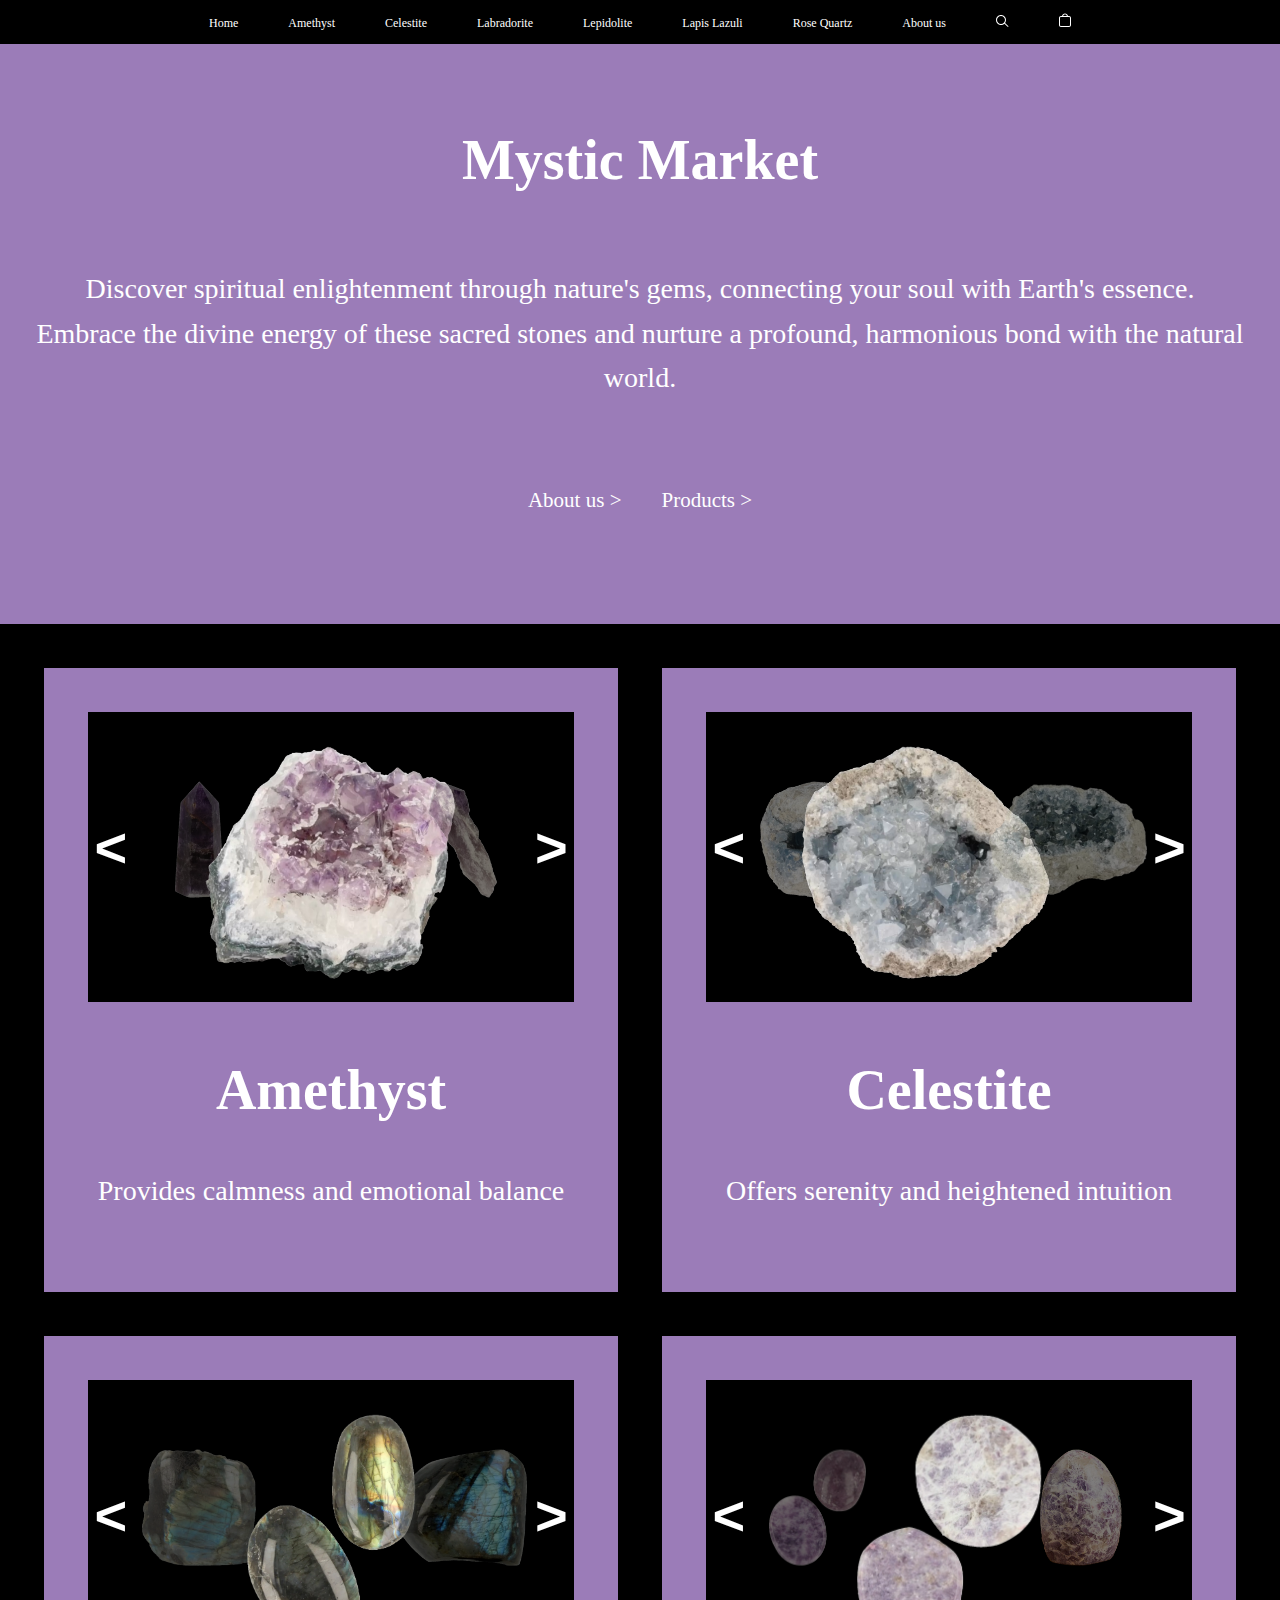
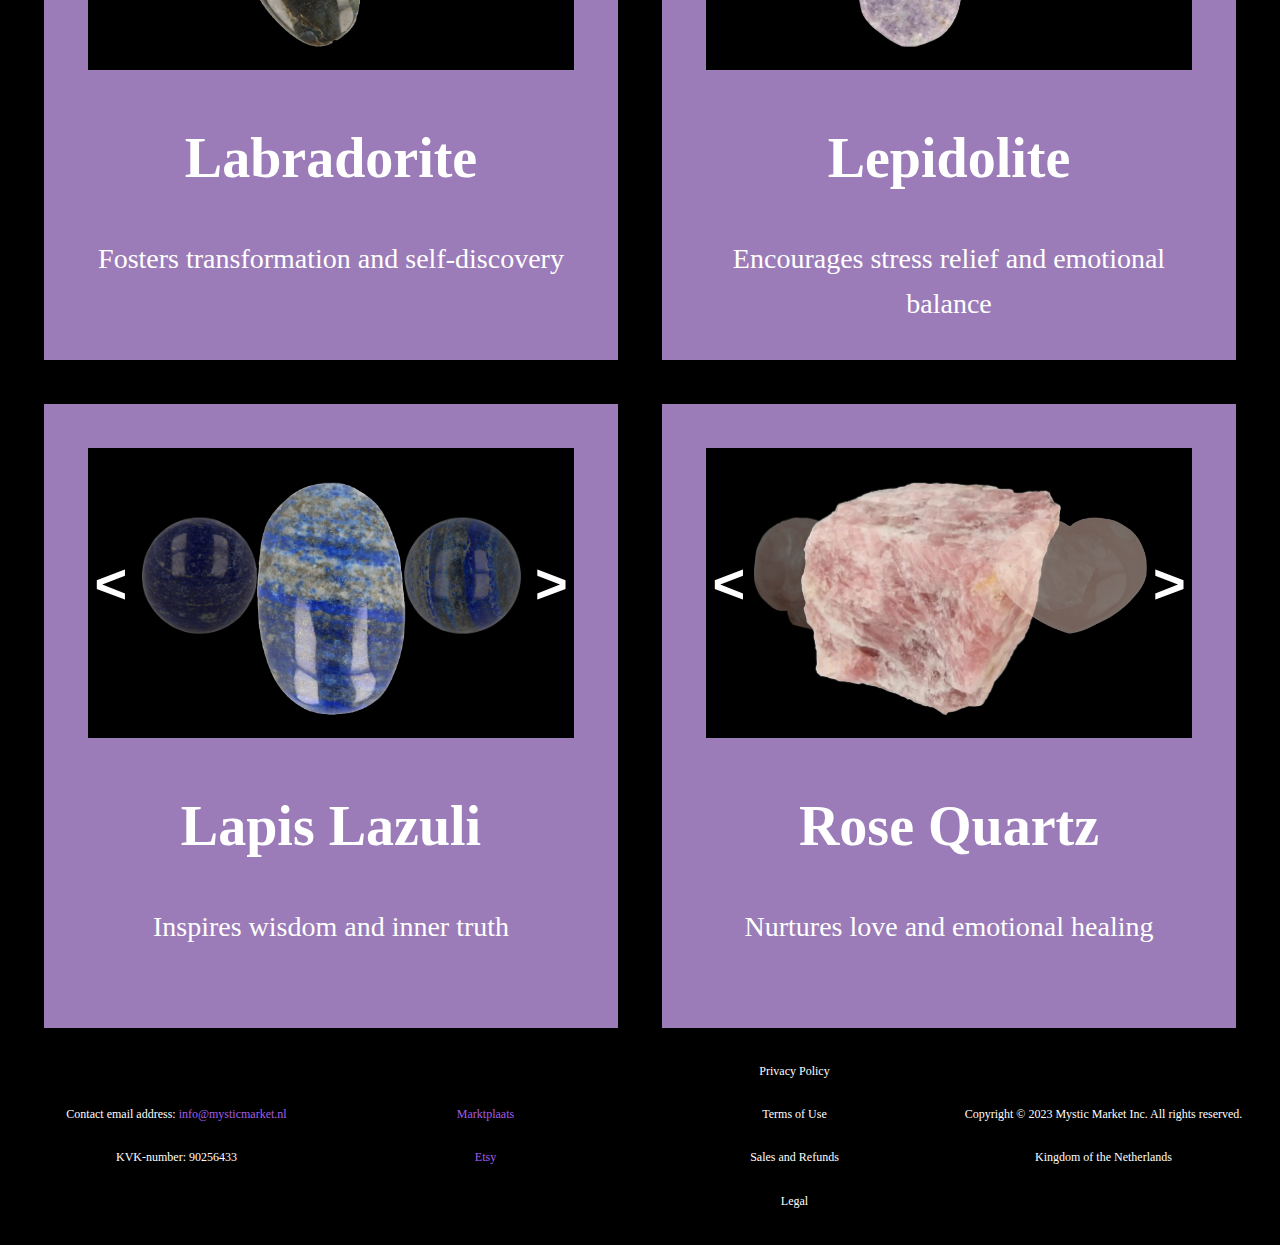
<file: mystic-market/index.html>
<!DOCTYPE html>
<html lang="en">
<head>
    <meta charset="UTF-8">
    <meta name="viewport" content="width=device-width, initial-scale=1.0">
    <title>Mystic Market</title>
    <link rel="stylesheet" href="styles.css">
</head>
<body>
    <header>
        <nav>
            <ul class="nav-list">
                <li>
                    <a href="index.html">Home</a>
                </li>
                <li>
                    <a href="amethyst.html">Amethyst</a>
                </li>
                <li>
                    <a href="celestite.html">Celestite</a>
                </li>
                <li>
                    <a href="labradorite.html">Labradorite</a>
                </li>
                <li>
                    <a href="lepidolite.html">Lepidolite</a>
                </li>
                <li>
                    <a href="lapis-lazuli.html">Lapis Lazuli</a>
                </li>
                <li>
                    <a href="rose-quartz.html">Rose Quartz</a>
                </li>
                <li>
                    <a href="about-us.html">About us</a>
                </li>
                <li>
                    <a href="#" id="loupe-icon">
                        <svg width="13" height="12" viewBox="0 0 13 12" fill="none" xmlns="http://www.w3.org/2000/svg">
                            <path fill-rule="evenodd" clip-rule="evenodd" d="M9 5C9 7.20914 7.20914 9 5 9C2.79086 9 1 7.20914 1 5C1 2.79086 2.79086 1 5 1C7.20914 1 9 2.79086 9 5ZM8.43047 8.63758C7.53514 9.48225 6.32803 10 5 10C2.23858 10 0 7.76142 0 5C0 2.23858 2.23858 0 5 0C7.76142 0 10 2.23858 10 5C10 6.0725 9.66232 7.06613 9.08749 7.88038L12.3536 11.1464C12.5488 11.3417 12.5488 11.6583 12.3536 11.8536C12.1583 12.0488 11.8417 12.0488 11.6464 11.8536L8.43047 8.63758Z" fill="white"/>
                        </svg>
                    </a>
                </li>
                <li>
                    <a href="#" id="shopping-bag-icon">
                        <svg width="12" height="14" viewBox="0 0 12 14" fill="none" xmlns="http://www.w3.org/2000/svg">
                            <path fill-rule="evenodd" clip-rule="evenodd" d="M4.06301 3C4.28503 2.13739 5.06808 1.5 6 1.5C6.93192 1.5 7.71497 2.13739 7.93699 3H4.06301ZM3.04148 3C3.27952 1.58114 4.5135 0.5 6 0.5C7.4865 0.5 8.72048 1.58114 8.95852 3H10C11.1046 3 12 3.89543 12 5V12C12 13.1046 11.1046 14 10 14H2C0.895431 14 0 13.1046 0 12V5C0 3.89543 0.895431 3 2 3H3.04148ZM1 5C1 4.44772 1.44772 4 2 4H10C10.5523 4 11 4.44772 11 5V12C11 12.5523 10.5523 13 10 13H2C1.44772 13 1 12.5523 1 12V5Z" fill="white"/>
                        </svg>
                        <div id="bag-display">0</div>
                    </a>
                </li>
            </ul>
        </nav>
    </header>
    <div id="modal-loupe" class="modal">
        <div class="modal-wrapper-loupe">
            <div id="modal-search-bar" class="modal-search-bar">
                <input type="text" id="search-input" placeholder="Search mysticmarket.nl" />
            </div>
            <div id="modal-search-result" class="modal-search-result"></div>
        </div>
    </div>
    <div id="modal" class="modal">
        <div class="modal-wrapper">
            <div id="shopping-bag-contents" class="modal-content"></div>
            <div id="modal-footer" class="modal-footer"></div>
        </div>
    </div>
    <main>
        <section class="intro">
            <h1>Mystic Market</h1>
            <p>
                <span>Discover spiritual enlightenment through nature's gems, connecting your soul with Earth's essence.</span> <span>Embrace the divine energy of these sacred stones and nurture a profound, harmonious bond with the natural world.</span>
            </p>
            <div class="intro-links">
                <a href="about-us.html">
                    <span>About us</span> >
                </a>
                <a href="#" onclick="scrollToCrystals()">
                    <span>Products</span> >
                </a>
            </div>
        </section>
        <section class="crystals" id="crystals">
            <div class="crystal-box" onclick="location.href='amethyst.html'">
                <div class="black-box">
                    <button class="prevBtn btn"> < </button>
                    <div class="carousel">
                        <img class="carousel__item" src="images/amethyst/polished-amethyst-point.png">
                        <img class="carousel__item" src="images/amethyst/raw-amethyst-piece.png">
                        <img class="carousel__item" src="images/amethyst/raw-amethyst-spitz.png">
                    </div>
                    <button class="nextBtn btn"> > </button>
                </div>
                <h2>Amethyst</h2>
                <p>Provides calmness and emotional balance</p>
            </div>
            <div class="crystal-box" onclick="location.href='celestite.html'">
                <div class="black-box">
                    <button class="prevBtn btn"> < </button>
                    <div class="carousel">
                        <img class="carousel__item" src="images/celestite/raw-celestite-cluster.png">
                        <img class="carousel__item" src="images/celestite/raw-celestite-piece.png">
                        <img class="carousel__item" src="images/celestite/raw-celestite-piece-2.png">
                    </div>
                    <button class="nextBtn btn"> > </button>
                </div>
                <h2>Celestite</h2>
                <p>Offers serenity and heightened intuition</p>
            </div>
            <div class="crystal-box" onclick="location.href='labradorite.html'">
                <div class="black-box">
                    <button class="prevBtn btn"> < </button>
                    <div class="carousel">
                        <img class="carousel__item" src="images/labradorite/semi-polished-labradorite-piece.png">
                        <img class="carousel__item" src="images/labradorite/polished-labradorite-pocket-stone.png">
                        <img class="carousel__item" src="images/labradorite/polished-labradorite-sculpture.png">
                    </div>
                    <button class="nextBtn btn"> > </button>
                </div>
                <h2>Labradorite</h2>
                <p>Fosters transformation and self-discovery</p>
            </div>
            <div class="crystal-box" onclick="location.href='lepidolite.html'">
                <div class="black-box">
                    <button class="prevBtn btn"> < </button>
                    <div class="carousel">
                        <img class="carousel__item" src="images/lepidolite/polished-lepidolite-pocket-stone.png">
                        <img class="carousel__item" src="images/lepidolite/polished-pink-tourmaline-in-lepidolite-pocket-stone.png">
                        <img class="carousel__item" src="images/lepidolite/polished-pink-tourmaline-and-lepidolite-in-pegmatite-sculpture.png">
                    </div>
                    <button class="nextBtn btn"> > </button>
                </div>
                <h2>Lepidolite</h2>
                <p>Encourages stress relief and emotional balance</p>
            </div>
            <div class="crystal-box" onclick="location.href='lapis-lazuli.html'">
                <div class="black-box">
                    <button class="prevBtn btn"> < </button>
                    <div class="carousel">
                        <img class="carousel__item" src="images/lapis-lazuli/polished-lapis-lazuli-sphere.png">
                        <img class="carousel__item" src="images/lapis-lazuli/polished-lapis-lazuli-hand-stone.png">
                        <img class="carousel__item" src="images/lapis-lazuli/polished-lapis-lazuli-sphere-2.png">
                    </div>
                    <button class="nextBtn btn"> > </button>
                </div>
                <h2>Lapis Lazuli</h2>
                <p>Inspires wisdom and inner truth</p>
            </div>
            <div class="crystal-box" onclick="location.href='rose-quartz.html'">
                <div class="black-box">
                    <button class="prevBtn btn"> < </button>
                    <div class="carousel">
                        <img class="carousel__item" src="images/rose-quartz/polished-rose-quartz-skull.png">
                        <img class="carousel__item" src="images/rose-quartz/raw-rose-quartz-piece.png">
                        <img class="carousel__item" src="images/rose-quartz/polished-rose-quartz-heart.png">
                    </div>
                    <button class="nextBtn btn"> > </button>
                </div>
                <h2>Rose Quartz</h2>
                <p>Nurtures love and emotional healing</p>
            </div>
        </section>
    </main>
    <footer class="footer">
        <div class="footer-column">
            <p>Contact email address: <a href="mailto:info@mysticmarket.nl" class="email-link">info@mysticmarket.nl</a></p>
            <p>KVK-number: 90256433</p>
        </div>
        <div class="footer-column">
            <p><a href="https://www.marktplaats.nl/u/mystic-market/48514668/" class="marktplaats-link" target="_blank">Marktplaats</a></p>
            <p><a href="https://www.etsy.com/shop/Mystic-Market" class="etsy-link" target="_blank">Etsy</a></p>
        </div>
        <div class="footer-column">
            <p>
                <a href="privacy-policy.html" class="footer-link">Privacy Policy</a>
            </p>
            <p>
                <a href="terms-of-use.html" class="footer-link">Terms of Use</a>
            </p>
            <p>
                <a href="sales-and-refunds.html" class="footer-link">Sales and Refunds</a>
            </p>
            <p>
                <a href="legal.html" class="footer-link">Legal</a>
            </p>
        </div>
        <div class="footer-column">
            <p>Copyright © 2023 Mystic Market Inc. All rights reserved.</p>
            <p>Kingdom of the Netherlands</p>
        </div>
    </footer>
    <script src="script.js"></script>
</body>
</html>
</file>
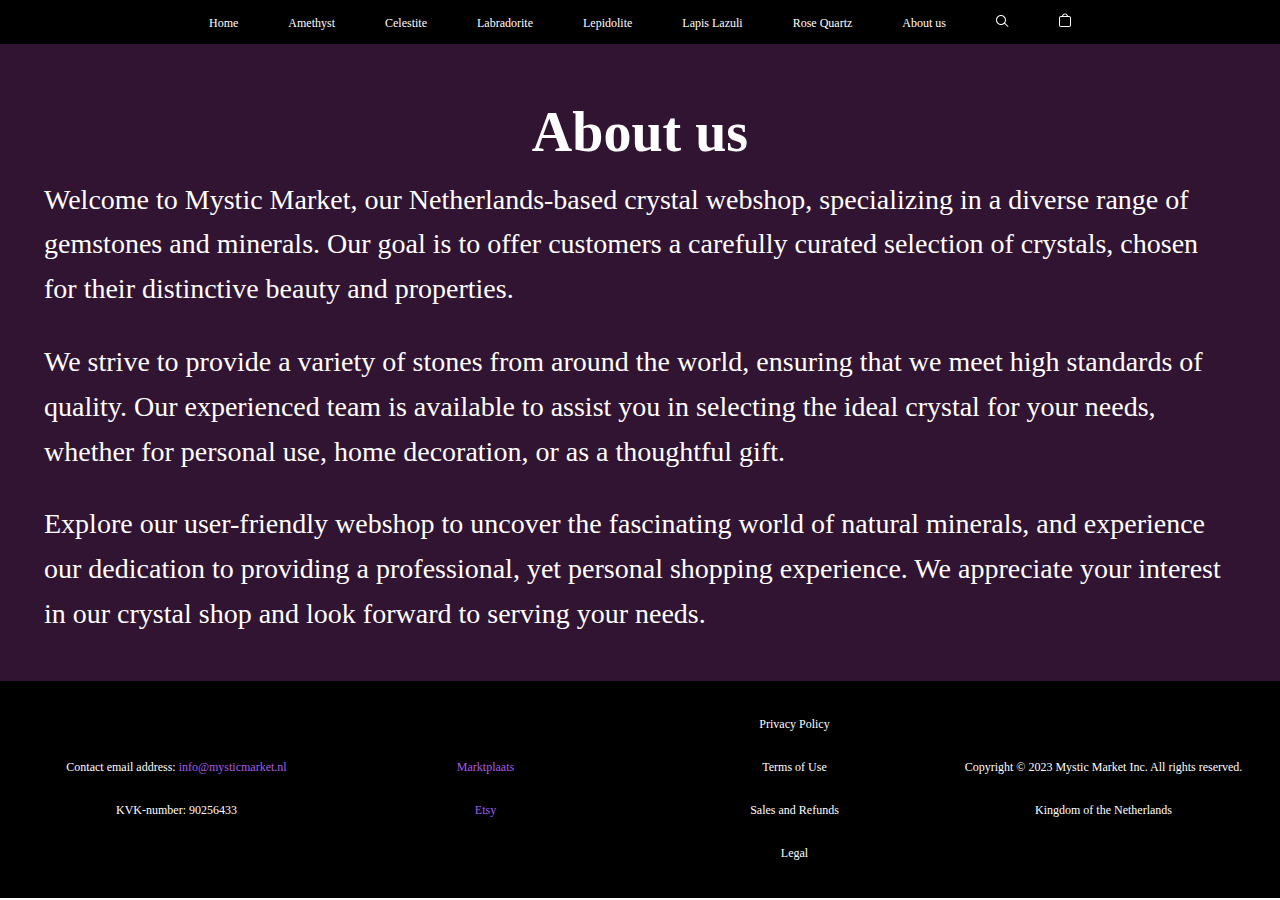
<file: mystic-market/about-us.html>
<!DOCTYPE html>
<html lang="en">
<head>
    <meta charset="UTF-8">
    <meta name="viewport" content="width=device-width, initial-scale=1.0">
    <title>Mystic Market</title>
    <link rel="stylesheet" href="styles.css">
</head>
<body>
    <header>
        <nav>
            <ul class="nav-list">
                <li>
                    <a href="index.html">Home</a>
                </li>
                <li>
                    <a href="amethyst.html">Amethyst</a>
                </li>
                <li>
                    <a href="celestite.html">Celestite</a>
                </li>
                <li>
                    <a href="labradorite.html">Labradorite</a>
                </li>
                <li>
                    <a href="lepidolite.html">Lepidolite</a>
                </li>
                <li>
                    <a href="lapis-lazuli.html">Lapis Lazuli</a>
                </li>
                <li>
                    <a href="rose-quartz.html">Rose Quartz</a>
                </li>
                <li>
                    <a href="about-us.html">About us</a>
                </li>
                <li>
                    <a href="#" id="loupe-icon">
                        <svg width="13" height="12" viewBox="0 0 13 12" fill="none" xmlns="http://www.w3.org/2000/svg">
                            <path fill-rule="evenodd" clip-rule="evenodd" d="M9 5C9 7.20914 7.20914 9 5 9C2.79086 9 1 7.20914 1 5C1 2.79086 2.79086 1 5 1C7.20914 1 9 2.79086 9 5ZM8.43047 8.63758C7.53514 9.48225 6.32803 10 5 10C2.23858 10 0 7.76142 0 5C0 2.23858 2.23858 0 5 0C7.76142 0 10 2.23858 10 5C10 6.0725 9.66232 7.06613 9.08749 7.88038L12.3536 11.1464C12.5488 11.3417 12.5488 11.6583 12.3536 11.8536C12.1583 12.0488 11.8417 12.0488 11.6464 11.8536L8.43047 8.63758Z" fill="white"/>
                        </svg>
                    </a>
                </li>
                <li>
                    <a href="#" id="shopping-bag-icon">
                        <svg width="12" height="14" viewBox="0 0 12 14" fill="none" xmlns="http://www.w3.org/2000/svg">
                            <path fill-rule="evenodd" clip-rule="evenodd" d="M4.06301 3C4.28503 2.13739 5.06808 1.5 6 1.5C6.93192 1.5 7.71497 2.13739 7.93699 3H4.06301ZM3.04148 3C3.27952 1.58114 4.5135 0.5 6 0.5C7.4865 0.5 8.72048 1.58114 8.95852 3H10C11.1046 3 12 3.89543 12 5V12C12 13.1046 11.1046 14 10 14H2C0.895431 14 0 13.1046 0 12V5C0 3.89543 0.895431 3 2 3H3.04148ZM1 5C1 4.44772 1.44772 4 2 4H10C10.5523 4 11 4.44772 11 5V12C11 12.5523 10.5523 13 10 13H2C1.44772 13 1 12.5523 1 12V5Z" fill="white"/>
                        </svg>
                        <div id="bag-display">0</div>
                    </a>
                </li>
            </ul>
        </nav>
    </header>
    <div id="modal-loupe" class="modal">
        <div class="modal-wrapper-loupe">
            <div id="modal-search-bar" class="modal-search-bar">
                <input type="text" id="search-input" placeholder="Search mysticmarket.nl" />
            </div>
            <div id="modal-search-result" class="modal-search-result"></div>
        </div>
    </div>
    <div id="modal" class="modal">
        <div class="modal-wrapper">
            <div id="shopping-bag-contents" class="modal-content"></div>
            <div id="modal-footer" class="modal-footer"></div>
        </div>
    </div>
    <main>
        <section class="other" id="other">
            <h1 class="other-heading">About us</h1>
            <p class="other-text">Welcome to Mystic Market, our Netherlands-based crystal webshop, specializing in a diverse range of gemstones and minerals. Our goal is to offer customers a carefully curated selection of crystals, chosen for their distinctive beauty and properties.</p>
            <p class="other-text">We strive to provide a variety of stones from around the world, ensuring that we meet high standards of quality. Our experienced team is available to assist you in selecting the ideal crystal for your needs, whether for personal use, home decoration, or as a thoughtful gift.</p>
            <p class="other-text">Explore our user-friendly webshop to uncover the fascinating world of natural minerals, and experience our dedication to providing a professional, yet personal shopping experience. We appreciate your interest in our crystal shop and look forward to serving your needs.</p>
        </section>
    </main>
    <footer class="footer">
        <div class="footer-column">
            <p>Contact email address: <a href="mailto:info@mysticmarket.nl" class="email-link">info@mysticmarket.nl</a></p>
            <p>KVK-number: 90256433</p>
        </div>
        <div class="footer-column">
            <p><a href="https://www.marktplaats.nl/u/mystic-market/48514668/" class="marktplaats-link" target="_blank">Marktplaats</a></p>
            <p><a href="https://www.etsy.com/shop/Mystic-Market" class="etsy-link" target="_blank">Etsy</a></p>
        </div>
        <div class="footer-column">
            <p>
                <a href="privacy-policy.html" class="footer-link">Privacy Policy</a>
            </p>
            <p>
                <a href="terms-of-use.html" class="footer-link">Terms of Use</a>
            </p>
            <p>
                <a href="sales-and-refunds.html" class="footer-link">Sales and Refunds</a>
            </p>
            <p>
                <a href="legal.html" class="footer-link">Legal</a>
            </p>
        </div>
        <div class="footer-column">
            <p>Copyright © 2023 Mystic Market Inc. All rights reserved.</p>
            <p>Kingdom of the Netherlands</p>
        </div>
    </footer>
    <script src="script.js"></script>
</body>
</html>
</file>
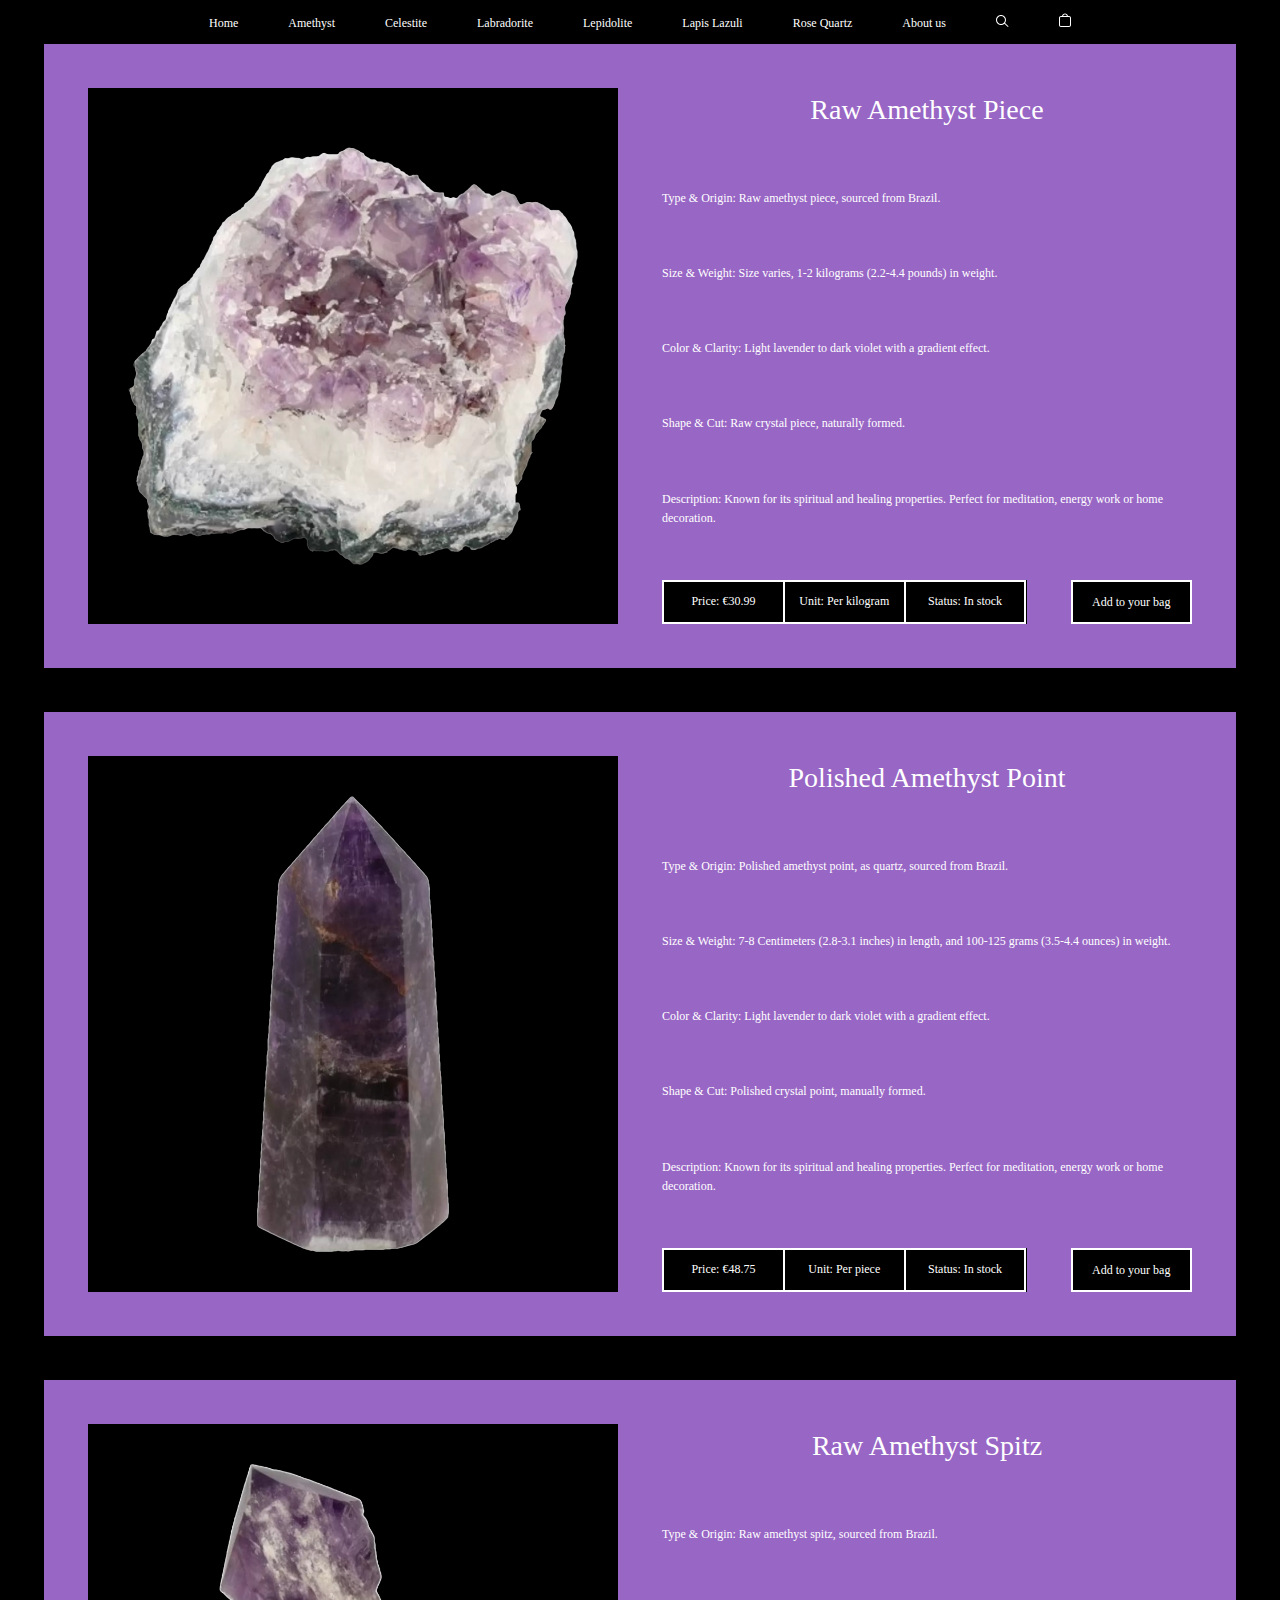
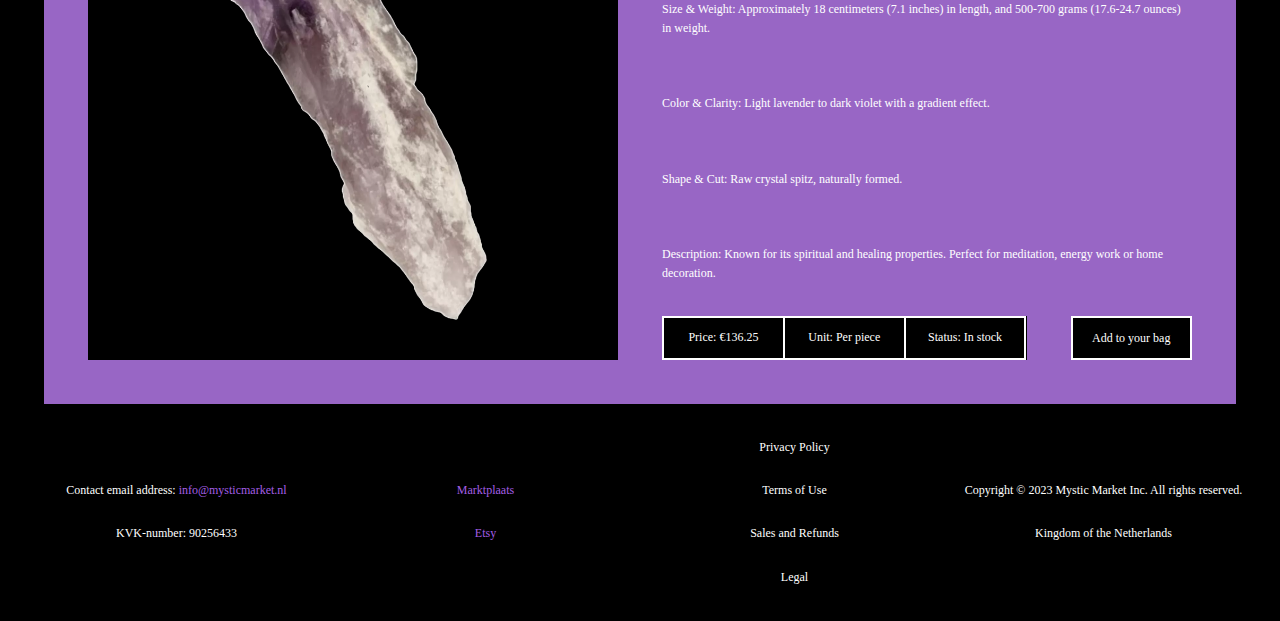
<file: mystic-market/amethyst.html>
<!DOCTYPE html>
<html lang="en">
<head>
    <meta charset="UTF-8">
    <meta name="viewport" content="width=device-width, initial-scale=1.0">
    <title>Mystic Market</title>
    <link rel="stylesheet" href="styles.css">
</head>
<body>
    <header>
        <nav>
            <ul class="nav-list">
                <li>
                    <a href="index.html">Home</a>
                </li>
                <li>
                    <a href="amethyst.html">Amethyst</a>
                </li>
                <li>
                    <a href="celestite.html">Celestite</a>
                </li>
                <li>
                    <a href="labradorite.html">Labradorite</a>
                </li>
                <li>
                    <a href="lepidolite.html">Lepidolite</a>
                </li>
                <li>
                    <a href="lapis-lazuli.html">Lapis Lazuli</a>
                </li>
                <li>
                    <a href="rose-quartz.html">Rose Quartz</a>
                </li>
                <li>
                    <a href="about-us.html">About us</a>
                </li>
                <li>
                    <a href="#" id="loupe-icon">
                        <svg width="13" height="12" viewBox="0 0 13 12" fill="none" xmlns="http://www.w3.org/2000/svg">
                            <path fill-rule="evenodd" clip-rule="evenodd" d="M9 5C9 7.20914 7.20914 9 5 9C2.79086 9 1 7.20914 1 5C1 2.79086 2.79086 1 5 1C7.20914 1 9 2.79086 9 5ZM8.43047 8.63758C7.53514 9.48225 6.32803 10 5 10C2.23858 10 0 7.76142 0 5C0 2.23858 2.23858 0 5 0C7.76142 0 10 2.23858 10 5C10 6.0725 9.66232 7.06613 9.08749 7.88038L12.3536 11.1464C12.5488 11.3417 12.5488 11.6583 12.3536 11.8536C12.1583 12.0488 11.8417 12.0488 11.6464 11.8536L8.43047 8.63758Z" fill="white"/>
                        </svg>
                    </a>
                </li>
                <li>
                    <a href="#" id="shopping-bag-icon">
                        <svg width="12" height="14" viewBox="0 0 12 14" fill="none" xmlns="http://www.w3.org/2000/svg">
                            <path fill-rule="evenodd" clip-rule="evenodd" d="M4.06301 3C4.28503 2.13739 5.06808 1.5 6 1.5C6.93192 1.5 7.71497 2.13739 7.93699 3H4.06301ZM3.04148 3C3.27952 1.58114 4.5135 0.5 6 0.5C7.4865 0.5 8.72048 1.58114 8.95852 3H10C11.1046 3 12 3.89543 12 5V12C12 13.1046 11.1046 14 10 14H2C0.895431 14 0 13.1046 0 12V5C0 3.89543 0.895431 3 2 3H3.04148ZM1 5C1 4.44772 1.44772 4 2 4H10C10.5523 4 11 4.44772 11 5V12C11 12.5523 10.5523 13 10 13H2C1.44772 13 1 12.5523 1 12V5Z" fill="white"/>
                        </svg>
                        <div id="bag-display">0</div>
                    </a>
                </li>
            </ul>
        </nav>
    </header>
    <div id="modal-loupe" class="modal">
        <div class="modal-wrapper-loupe">
            <div id="modal-search-bar" class="modal-search-bar">
                <input type="text" id="search-input" placeholder="Search mysticmarket.nl" />
            </div>
            <div id="modal-search-result" class="modal-search-result"></div>
        </div>
    </div>
    <div id="modal" class="modal">
        <div class="modal-wrapper">
            <div id="shopping-bag-contents" class="modal-content"></div>
            <div id="modal-footer" class="modal-footer"></div>
        </div>
    </div>
    <main>
        <section class="crystals-2" id="crystals-2">
            <div class="crystal-box-2">
                <div class="black-box-2">
                    <div class="product-container-2">
                        <img class="product-image-2" src="images/amethyst/raw-amethyst-piece.png" alt="Raw amethyst">
                    </div>
                </div>
                <div class="text-box">
                    <h1>Raw Amethyst Piece</h1>
                    <p>Type & Origin: Raw amethyst piece, sourced from Brazil.</p>
                    <p>Size & Weight: Size varies, 1-2 kilograms (2.2-4.4 pounds) in weight.</p>
                    <p>Color & Clarity: Light lavender to dark violet with a gradient effect.</p>
                    <p>Shape & Cut: Raw crystal piece, naturally formed.</p>
                    <p>Description: Known for its spiritual and healing properties. Perfect for meditation, energy work or home decoration.</p>
                    <div class="info-bar">
                        <div class="bar-part price">Price: €30.99</div>
                        <div class="bar-part unit">Unit: Per kilogram</div>
                        <div class="bar-part status">Status: In stock</div>
                    </div>
                    <div class="buy-bar"> 
                        <button class="bar-part buy-button">Add to your bag</button>
                    </div>
                </div>
            </div>
            <div class="crystal-box-2">
                <div class="black-box-2">
                    <div class="product-container-2">
                        <img class="product-image-2" src="images/amethyst/polished-amethyst-point.png" alt="Polished amethyst point">
                    </div>
                </div>
                <div class="text-box">
                    <h1>Polished Amethyst Point</h1>
                    <p>Type & Origin: Polished amethyst point, as quartz, sourced from Brazil.</p>
                    <p>Size & Weight: 7-8 Centimeters (2.8-3.1 inches) in length, and 100-125 grams (3.5-4.4 ounces) in weight.</p>
                    <p>Color & Clarity: Light lavender to dark violet with a gradient effect.</p>
                    <p>Shape & Cut: Polished crystal point, manually formed.</p>
                    <p>Description: Known for its spiritual and healing properties. Perfect for meditation, energy work or home decoration.</p>
                    <div class="info-bar">
                        <div class="bar-part price">Price: €48.75</div>
                        <div class="bar-part unit">Unit: Per piece</div>
                        <div class="bar-part status">Status: In stock</div>
                    </div>
                    <div class="buy-bar"> 
                        <button class="bar-part buy-button">Add to your bag</button>
                    </div>
                </div>
            </div>
            <div class="crystal-box-2">
                <div class="black-box-2">
                    <div class="product-container-2">
                        <img class="product-image-2" src="images/amethyst/raw-amethyst-spitz.png" alt="Rough amethyst point">
                    </div>
                </div>
                <div class="text-box">
                    <h1>Raw Amethyst Spitz</h1>
                    <p>Type & Origin: Raw amethyst spitz, sourced from Brazil.</p>
                    <p>Size & Weight: Approximately 18 centimeters (7.1 inches) in length, and 500-700 grams (17.6-24.7 ounces) in weight.</p>
                    <p>Color & Clarity: Light lavender to dark violet with a gradient effect.</p>
                    <p>Shape & Cut: Raw crystal spitz, naturally formed.</p>
                    <p>Description: Known for its spiritual and healing properties. Perfect for meditation, energy work or home decoration.</p>
                    <div class="info-bar">
                        <div class="bar-part price">Price: €136.25</div>
                        <div class="bar-part unit">Unit: Per piece</div>
                        <div class="bar-part status">Status: In stock</div>
                    </div>
                    <div class="buy-bar"> 
                        <button class="bar-part buy-button">Add to your bag</button>
                    </div>
                </div>
            </div>
        </section>
    </main>
    <footer class="footer">
        <div class="footer-column">
            <p>Contact email address: <a href="mailto:info@mysticmarket.nl" class="email-link">info@mysticmarket.nl</a></p>
            <p>KVK-number: 90256433</p>
        </div>
        <div class="footer-column">
            <p><a href="https://www.marktplaats.nl/u/mystic-market/48514668/" class="marktplaats-link" target="_blank">Marktplaats</a></p>
            <p><a href="https://www.etsy.com/shop/Mystic-Market" class="etsy-link" target="_blank">Etsy</a></p>
        </div>
        <div class="footer-column">
            <p>
                <a href="privacy-policy.html" class="footer-link">Privacy Policy</a>
            </p>
            <p>
                <a href="terms-of-use.html" class="footer-link">Terms of Use</a>
            </p>
            <p>
                <a href="sales-and-refunds.html" class="footer-link">Sales and Refunds</a>
            </p>
            <p>
                <a href="legal.html" class="footer-link">Legal</a>
            </p>
        </div>
        <div class="footer-column">
            <p>Copyright © 2023 Mystic Market Inc. All rights reserved.</p>
            <p>Kingdom of the Netherlands</p>
        </div>
    </footer>
    <script src="script.js"></script>
</body>
</html>
</file>
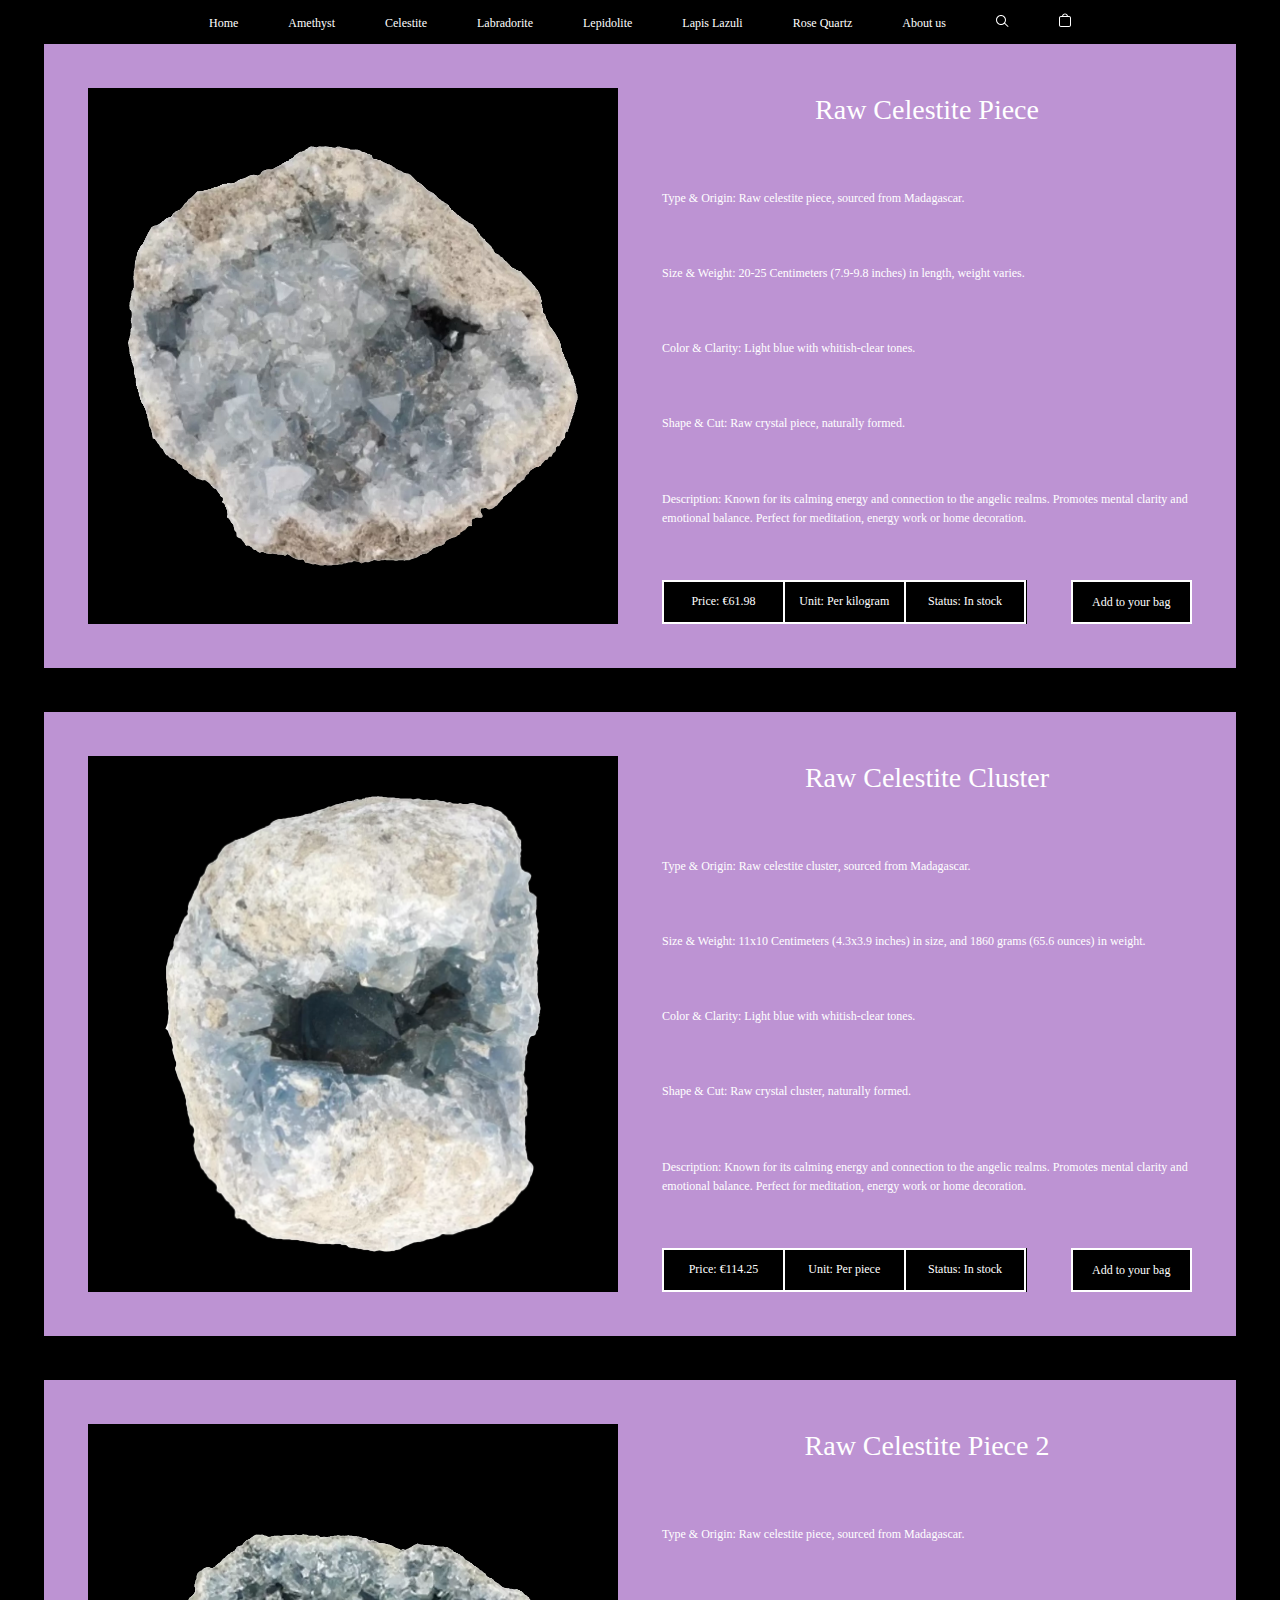
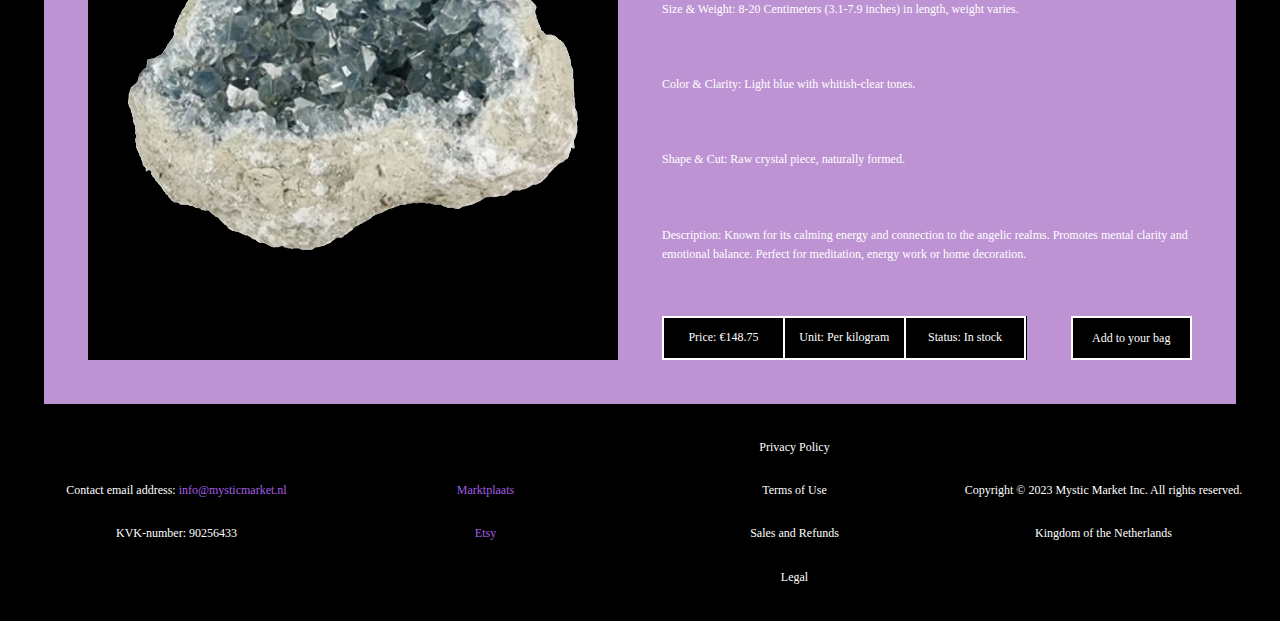
<file: mystic-market/celestite.html>
<!DOCTYPE html>
<html lang="en">
<head>
    <meta charset="UTF-8">
    <meta name="viewport" content="width=device-width, initial-scale=1.0">
    <title>Mystic Market</title>
    <link rel="stylesheet" href="styles.css">
</head>
<body>
    <header>
        <nav>
            <ul class="nav-list">
                <li>
                    <a href="index.html">Home</a>
                </li>
                <li>
                    <a href="amethyst.html">Amethyst</a>
                </li>
                <li>
                    <a href="celestite.html">Celestite</a>
                </li>
                <li>
                    <a href="labradorite.html">Labradorite</a>
                </li>
                <li>
                    <a href="lepidolite.html">Lepidolite</a>
                </li>
                <li>
                    <a href="lapis-lazuli.html">Lapis Lazuli</a>
                </li>
                <li>
                    <a href="rose-quartz.html">Rose Quartz</a>
                </li>
                <li>
                    <a href="about-us.html">About us</a>
                </li>
                <li>
                    <a href="#" id="loupe-icon">
                        <svg width="13" height="12" viewBox="0 0 13 12" fill="none" xmlns="http://www.w3.org/2000/svg">
                            <path fill-rule="evenodd" clip-rule="evenodd" d="M9 5C9 7.20914 7.20914 9 5 9C2.79086 9 1 7.20914 1 5C1 2.79086 2.79086 1 5 1C7.20914 1 9 2.79086 9 5ZM8.43047 8.63758C7.53514 9.48225 6.32803 10 5 10C2.23858 10 0 7.76142 0 5C0 2.23858 2.23858 0 5 0C7.76142 0 10 2.23858 10 5C10 6.0725 9.66232 7.06613 9.08749 7.88038L12.3536 11.1464C12.5488 11.3417 12.5488 11.6583 12.3536 11.8536C12.1583 12.0488 11.8417 12.0488 11.6464 11.8536L8.43047 8.63758Z" fill="white"/>
                        </svg>
                    </a>
                </li>
                <li>
                    <a href="#" id="shopping-bag-icon">
                        <svg width="12" height="14" viewBox="0 0 12 14" fill="none" xmlns="http://www.w3.org/2000/svg">
                            <path fill-rule="evenodd" clip-rule="evenodd" d="M4.06301 3C4.28503 2.13739 5.06808 1.5 6 1.5C6.93192 1.5 7.71497 2.13739 7.93699 3H4.06301ZM3.04148 3C3.27952 1.58114 4.5135 0.5 6 0.5C7.4865 0.5 8.72048 1.58114 8.95852 3H10C11.1046 3 12 3.89543 12 5V12C12 13.1046 11.1046 14 10 14H2C0.895431 14 0 13.1046 0 12V5C0 3.89543 0.895431 3 2 3H3.04148ZM1 5C1 4.44772 1.44772 4 2 4H10C10.5523 4 11 4.44772 11 5V12C11 12.5523 10.5523 13 10 13H2C1.44772 13 1 12.5523 1 12V5Z" fill="white"/>
                        </svg>
                        <div id="bag-display">0</div>
                    </a>
                </li>
            </ul>
        </nav>
    </header>
    <div id="modal-loupe" class="modal">
        <div class="modal-wrapper-loupe">
            <div id="modal-search-bar" class="modal-search-bar">
                <input type="text" id="search-input" placeholder="Search mysticmarket.nl" />
            </div>
            <div id="modal-search-result" class="modal-search-result"></div>
        </div>
    </div>
    <div id="modal" class="modal">
        <div class="modal-wrapper">
            <div id="shopping-bag-contents" class="modal-content"></div>
            <div id="modal-footer" class="modal-footer"></div>
        </div>
    </div>
    <main>
        <section class="crystals-2" id="crystals-2">
            <div class="crystal-box-2">
                <div class="black-box-2">
                    <div class="product-container-2">
                        <img class="product-image-2" src="images/celestite/raw-celestite-piece.png" alt="Raw amethyst">
                    </div>
                </div>
                <div class="text-box">
                    <h1>Raw Celestite Piece</h1>
                    <p>Type & Origin: Raw celestite piece, sourced from Madagascar.</p>
                    <p>Size & Weight: 20-25 Centimeters (7.9-9.8 inches) in length, weight varies.</p>
                    <p>Color & Clarity: Light blue with whitish-clear tones.</p>
                    <p>Shape & Cut: Raw crystal piece, naturally formed.</p>
                    <p>Description: Known for its calming energy and connection to the angelic realms. Promotes mental clarity and emotional balance. Perfect for meditation, energy work or home decoration.</p>
                    <div class="info-bar">
                        <div class="bar-part price">Price: €61.98</div>
                        <div class="bar-part unit">Unit: Per kilogram</div>
                        <div class="bar-part status">Status: In stock</div>
                    </div>
                    <div class="buy-bar"> 
                        <button class="bar-part buy-button">Add to your bag</button>
                    </div>
                </div>
            </div>
            <div class="crystal-box-2">
                <div class="black-box-2">
                    <div class="product-container-2">
                        <img class="product-image-2" src="images/celestite/raw-celestite-cluster.png" alt="Polished amethyst point">
                    </div>
                </div>
                <div class="text-box">
                    <h1>Raw Celestite Cluster</h1>
                    <p>Type & Origin: Raw celestite cluster, sourced from Madagascar.</p>
                    <p>Size & Weight: 11x10 Centimeters (4.3x3.9 inches) in size, and 1860 grams (65.6 ounces) in weight.</p>
                    <p>Color & Clarity: Light blue with whitish-clear tones.</p>
                    <p>Shape & Cut: Raw crystal cluster, naturally formed.</p>
                    <p>Description: Known for its calming energy and connection to the angelic realms. Promotes mental clarity and emotional balance. Perfect for meditation, energy work or home decoration.</p>
                    <div class="info-bar">
                        <div class="bar-part price">Price: €114.25</div>
                        <div class="bar-part unit">Unit: Per piece</div>
                        <div class="bar-part status">Status: In stock</div>
                    </div>
                    <div class="buy-bar"> 
                        <button class="bar-part buy-button">Add to your bag</button>
                    </div>
                </div>
            </div>
            <div class="crystal-box-2">
                <div class="black-box-2">
                    <div class="product-container-2">
                        <img class="product-image-2" src="images/celestite/raw-celestite-piece-2.png" alt="Rough amethyst point">
                    </div>
                </div>
                <div class="text-box">
                    <h1>Raw Celestite Piece 2</h1>
                    <p>Type & Origin: Raw celestite piece, sourced from Madagascar.</p>
                    <p>Size & Weight: 8-20 Centimeters (3.1-7.9 inches) in length, weight varies.</p>
                    <p>Color & Clarity: Light blue with whitish-clear tones.</p>
                    <p>Shape & Cut: Raw crystal piece, naturally formed.</p>
                    <p>Description: Known for its calming energy and connection to the angelic realms. Promotes mental clarity and emotional balance. Perfect for meditation, energy work or home decoration.</p>
                    <div class="info-bar">
                        <div class="bar-part price">Price: €148.75</div>
                        <div class="bar-part unit">Unit: Per kilogram</div>
                        <div class="bar-part status">Status: In stock</div>
                    </div>
                    <div class="buy-bar"> 
                        <button class="bar-part buy-button">Add to your bag</button>
                    </div>
                </div>
            </div>
        </section>
    </main>
    <footer class="footer">
        <div class="footer-column">
            <p>Contact email address: <a href="mailto:info@mysticmarket.nl" class="email-link">info@mysticmarket.nl</a></p>
            <p>KVK-number: 90256433</p>
        </div>
        <div class="footer-column">
            <p><a href="https://www.marktplaats.nl/u/mystic-market/48514668/" class="marktplaats-link" target="_blank">Marktplaats</a></p>
            <p><a href="https://www.etsy.com/shop/Mystic-Market" class="etsy-link" target="_blank">Etsy</a></p>
        </div>
        <div class="footer-column">
            <p>
                <a href="privacy-policy.html" class="footer-link">Privacy Policy</a>
            </p>
            <p>
                <a href="terms-of-use.html" class="footer-link">Terms of Use</a>
            </p>
            <p>
                <a href="sales-and-refunds.html" class="footer-link">Sales and Refunds</a>
            </p>
            <p>
                <a href="legal.html" class="footer-link">Legal</a>
            </p>
        </div>
        <div class="footer-column">
            <p>Copyright © 2023 Mystic Market Inc. All rights reserved.</p>
            <p>Kingdom of the Netherlands</p>
        </div>
    </footer>
    <script src="script.js"></script>
</body>
</html>
</file>
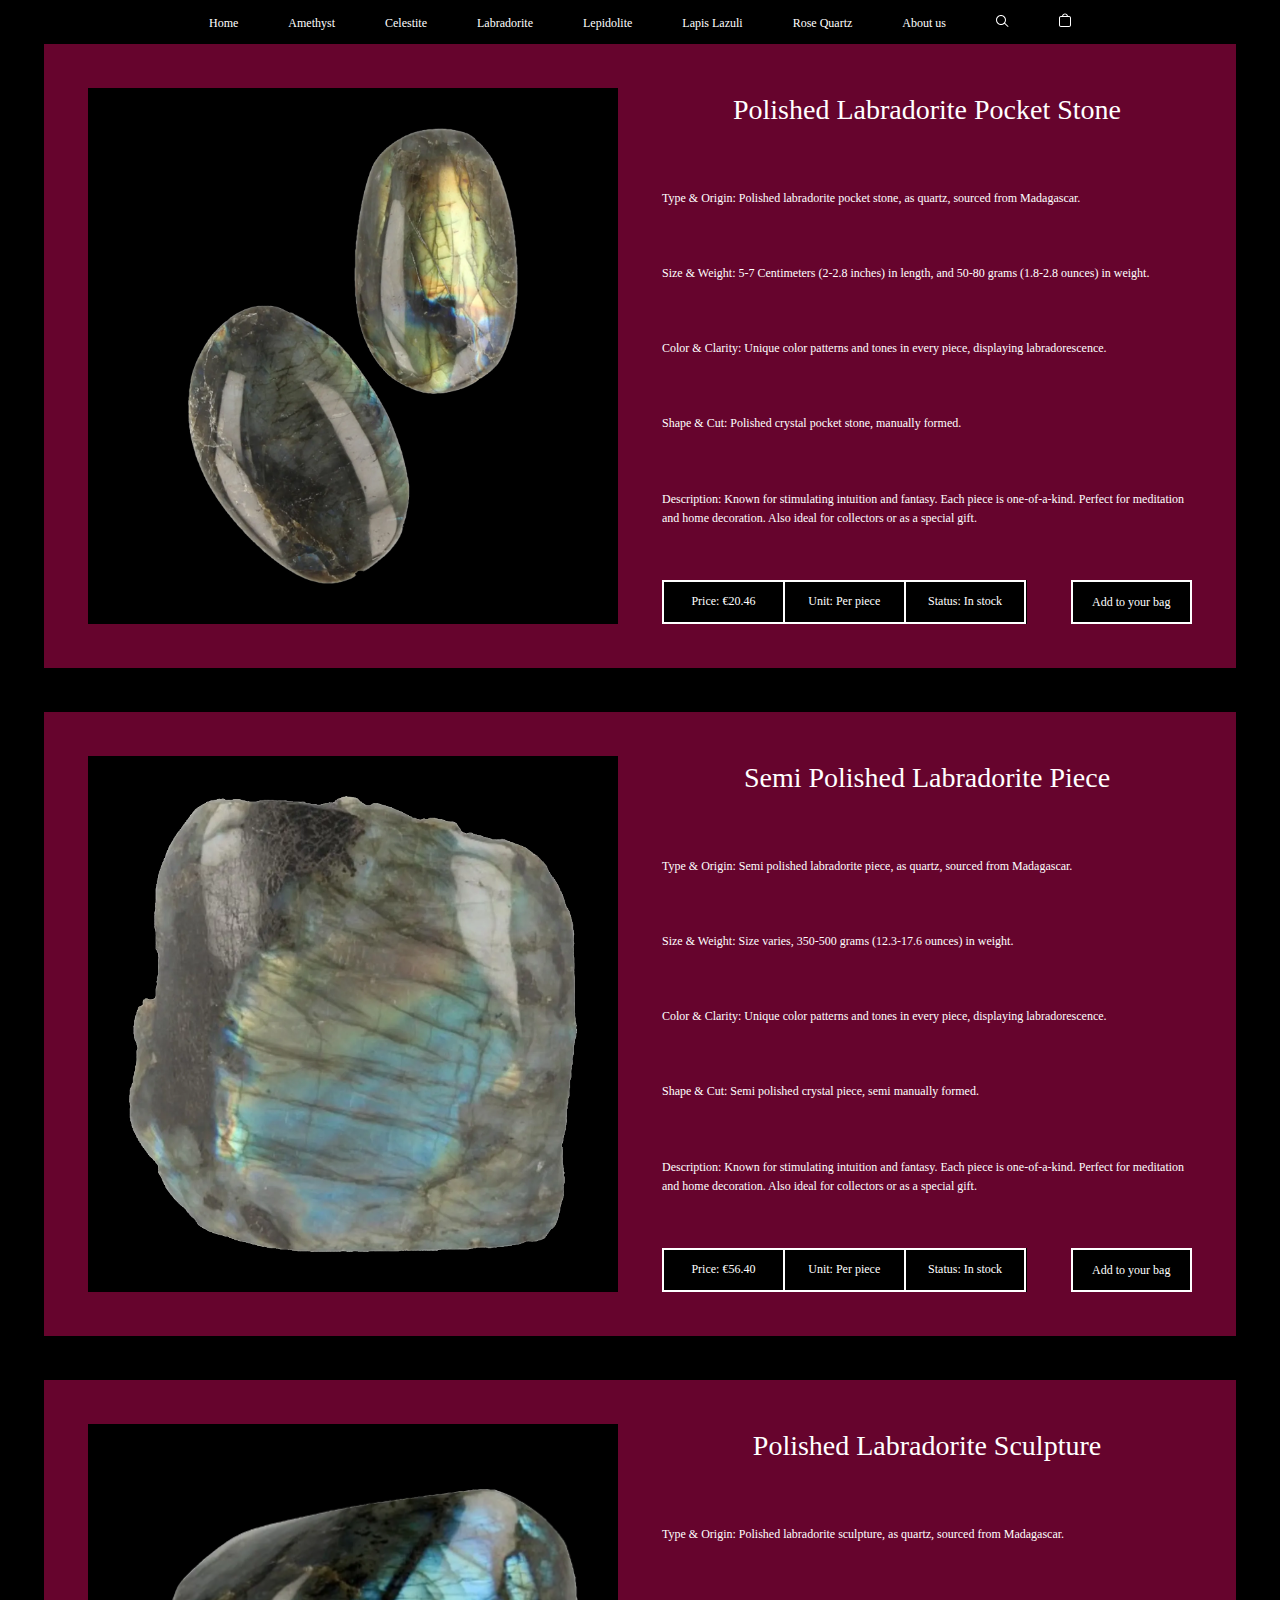
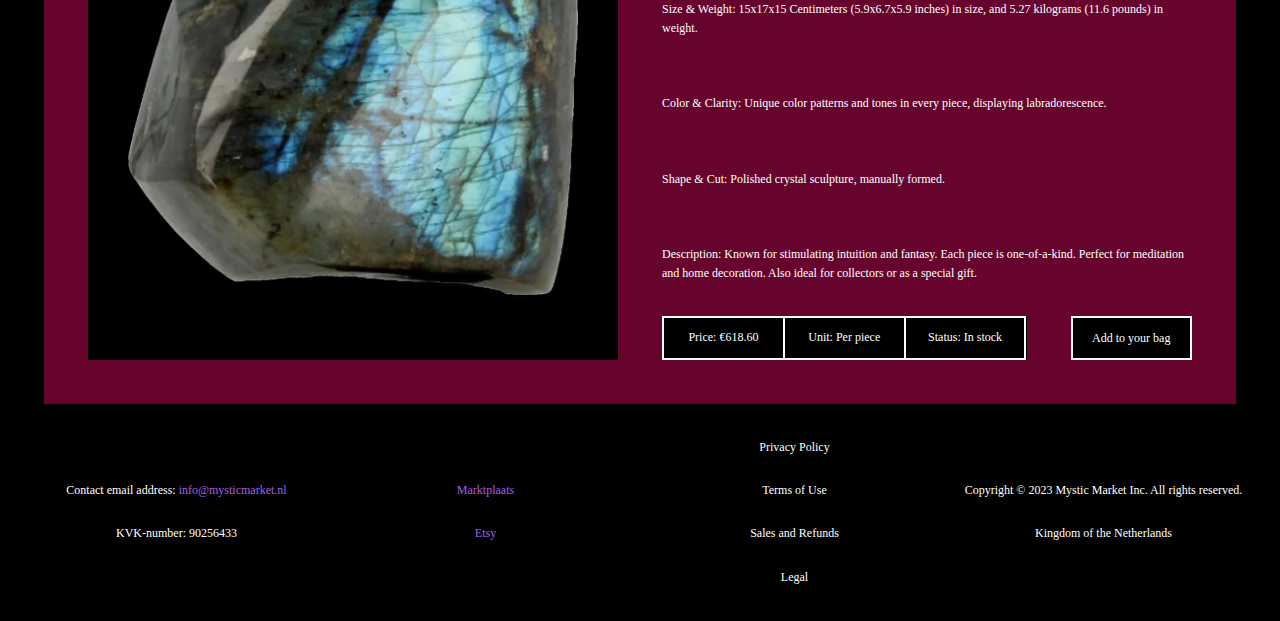
<file: mystic-market/labradorite.html>
<!DOCTYPE html>
<html lang="en">
<head>
    <meta charset="UTF-8">
    <meta name="viewport" content="width=device-width, initial-scale=1.0">
    <title>Mystic Market</title>
    <link rel="stylesheet" href="styles.css">
</head>
<body>
    <header>
        <nav>
            <ul class="nav-list">
                <li>
                    <a href="index.html">Home</a>
                </li>
                <li>
                    <a href="amethyst.html">Amethyst</a>
                </li>
                <li>
                    <a href="celestite.html">Celestite</a>
                </li>
                <li>
                    <a href="labradorite.html">Labradorite</a>
                </li>
                <li>
                    <a href="lepidolite.html">Lepidolite</a>
                </li>
                <li>
                    <a href="lapis-lazuli.html">Lapis Lazuli</a>
                </li>
                <li>
                    <a href="rose-quartz.html">Rose Quartz</a>
                </li>
                <li>
                    <a href="about-us.html">About us</a>
                </li>
                <li>
                    <a href="#" id="loupe-icon">
                        <svg width="13" height="12" viewBox="0 0 13 12" fill="none" xmlns="http://www.w3.org/2000/svg">
                            <path fill-rule="evenodd" clip-rule="evenodd" d="M9 5C9 7.20914 7.20914 9 5 9C2.79086 9 1 7.20914 1 5C1 2.79086 2.79086 1 5 1C7.20914 1 9 2.79086 9 5ZM8.43047 8.63758C7.53514 9.48225 6.32803 10 5 10C2.23858 10 0 7.76142 0 5C0 2.23858 2.23858 0 5 0C7.76142 0 10 2.23858 10 5C10 6.0725 9.66232 7.06613 9.08749 7.88038L12.3536 11.1464C12.5488 11.3417 12.5488 11.6583 12.3536 11.8536C12.1583 12.0488 11.8417 12.0488 11.6464 11.8536L8.43047 8.63758Z" fill="white"/>
                        </svg>
                    </a>
                </li>
                <li>
                    <a href="#" id="shopping-bag-icon">
                        <svg width="12" height="14" viewBox="0 0 12 14" fill="none" xmlns="http://www.w3.org/2000/svg">
                            <path fill-rule="evenodd" clip-rule="evenodd" d="M4.06301 3C4.28503 2.13739 5.06808 1.5 6 1.5C6.93192 1.5 7.71497 2.13739 7.93699 3H4.06301ZM3.04148 3C3.27952 1.58114 4.5135 0.5 6 0.5C7.4865 0.5 8.72048 1.58114 8.95852 3H10C11.1046 3 12 3.89543 12 5V12C12 13.1046 11.1046 14 10 14H2C0.895431 14 0 13.1046 0 12V5C0 3.89543 0.895431 3 2 3H3.04148ZM1 5C1 4.44772 1.44772 4 2 4H10C10.5523 4 11 4.44772 11 5V12C11 12.5523 10.5523 13 10 13H2C1.44772 13 1 12.5523 1 12V5Z" fill="white"/>
                        </svg>
                        <div id="bag-display">0</div>
                    </a>
                </li>
            </ul>
        </nav>
    </header>
    <div id="modal-loupe" class="modal">
        <div class="modal-wrapper-loupe">
            <div id="modal-search-bar" class="modal-search-bar">
                <input type="text" id="search-input" placeholder="Search mysticmarket.nl" />
            </div>
            <div id="modal-search-result" class="modal-search-result"></div>
        </div>
    </div>
    <div id="modal" class="modal">
        <div class="modal-wrapper">
            <div id="shopping-bag-contents" class="modal-content"></div>
            <div id="modal-footer" class="modal-footer"></div>
        </div>
    </div>
    <main>
        <section class="crystals-2" id="crystals-2">
            <div class="crystal-box-2">
                <div class="black-box-2">
                    <div class="product-container-2">
                        <img class="product-image-2" src="images/labradorite/polished-labradorite-pocket-stone.png" alt="Raw amethyst">
                    </div>
                </div>
                <div class="text-box">
                    <h1>Polished Labradorite Pocket Stone</h1>
                    <p>Type & Origin: Polished labradorite pocket stone, as quartz, sourced from Madagascar.</p>
                    <p>Size & Weight: 5-7 Centimeters (2-2.8 inches) in length, and 50-80 grams (1.8-2.8 ounces) in weight.</p>
                    <p>Color & Clarity: Unique color patterns and tones in every piece, displaying labradorescence.</p>
                    <p>Shape & Cut: Polished crystal pocket stone, manually formed.</p>
                    <p>Description: Known for stimulating intuition and fantasy. Each piece is one-of-a-kind. Perfect for meditation and home decoration. Also ideal for collectors or as a special gift.</p>
                    <div class="info-bar">
                        <div class="bar-part price">Price: €20.46</div>
                        <div class="bar-part unit">Unit: Per piece</div>
                        <div class="bar-part status">Status: In stock</div>
                    </div>
                    <div class="buy-bar"> 
                        <button class="bar-part buy-button">Add to your bag</button>
                    </div>
                </div>
            </div>
            <div class="crystal-box-2">
                <div class="black-box-2">
                    <div class="product-container-2">
                        <img class="product-image-2" src="images/labradorite/semi-polished-labradorite-piece.png" alt="Polished amethyst point">
                    </div>
                </div>
                <div class="text-box">
                    <h1>Semi Polished Labradorite Piece</h1>
                    <p>Type & Origin: Semi polished labradorite piece, as quartz, sourced from Madagascar.</p>
                    <p>Size & Weight: Size varies, 350-500 grams (12.3-17.6 ounces) in weight.</p>
                    <p>Color & Clarity: Unique color patterns and tones in every piece, displaying labradorescence.</p>
                    <p>Shape & Cut: Semi polished crystal piece, semi manually formed.</p>
                    <p>Description: Known for stimulating intuition and fantasy. Each piece is one-of-a-kind. Perfect for meditation and home decoration. Also ideal for collectors or as a special gift.</p>
                    <div class="info-bar">
                        <div class="bar-part price">Price: €56.40</div>
                        <div class="bar-part unit">Unit: Per piece</div>
                        <div class="bar-part status">Status: In stock</div>
                    </div>
                    <div class="buy-bar"> 
                        <button class="bar-part buy-button">Add to your bag</button>
                    </div>
                </div>
            </div>
            <div class="crystal-box-2">
                <div class="black-box-2">
                    <div class="product-container-2">
                        <img class="product-image-2" src="images/labradorite/polished-labradorite-sculpture.png" alt="Rough amethyst point">
                    </div>
                </div>
                <div class="text-box">
                    <h1>Polished Labradorite Sculpture</h1>
                    <p>Type & Origin: Polished labradorite sculpture, as quartz, sourced from Madagascar.</p>
                    <p>Size & Weight: 15x17x15 Centimeters (5.9x6.7x5.9 inches) in size, and 5.27 kilograms (11.6 pounds) in weight.</p>
                    <p>Color & Clarity: Unique color patterns and tones in every piece, displaying labradorescence.</p>
                    <p>Shape & Cut: Polished crystal sculpture, manually formed.</p>
                    <p>Description: Known for stimulating intuition and fantasy. Each piece is one-of-a-kind. Perfect for meditation and home decoration. Also ideal for collectors or as a special gift.</p>
                    <div class="info-bar">
                        <div class="bar-part price">Price: €618.60</div>
                        <div class="bar-part unit">Unit: Per piece</div>
                        <div class="bar-part status">Status: In stock</div>
                    </div>
                    <div class="buy-bar"> 
                        <button class="bar-part buy-button">Add to your bag</button>
                    </div>
                </div>
            </div>
        </section>
    </main>
    <footer class="footer">
        <div class="footer-column">
            <p>Contact email address: <a href="mailto:info@mysticmarket.nl" class="email-link">info@mysticmarket.nl</a></p>
            <p>KVK-number: 90256433</p>
        </div>
        <div class="footer-column">
            <p><a href="https://www.marktplaats.nl/u/mystic-market/48514668/" class="marktplaats-link" target="_blank">Marktplaats</a></p>
            <p><a href="https://www.etsy.com/shop/Mystic-Market" class="etsy-link" target="_blank">Etsy</a></p>
        </div>
        <div class="footer-column">
            <p>
                <a href="privacy-policy.html" class="footer-link">Privacy Policy</a>
            </p>
            <p>
                <a href="terms-of-use.html" class="footer-link">Terms of Use</a>
            </p>
            <p>
                <a href="sales-and-refunds.html" class="footer-link">Sales and Refunds</a>
            </p>
            <p>
                <a href="legal.html" class="footer-link">Legal</a>
            </p>
        </div>
        <div class="footer-column">
            <p>Copyright © 2023 Mystic Market Inc. All rights reserved.</p>
            <p>Kingdom of the Netherlands</p>
        </div>
    </footer>
    <script src="script.js"></script>
</body>
</html>
</file>
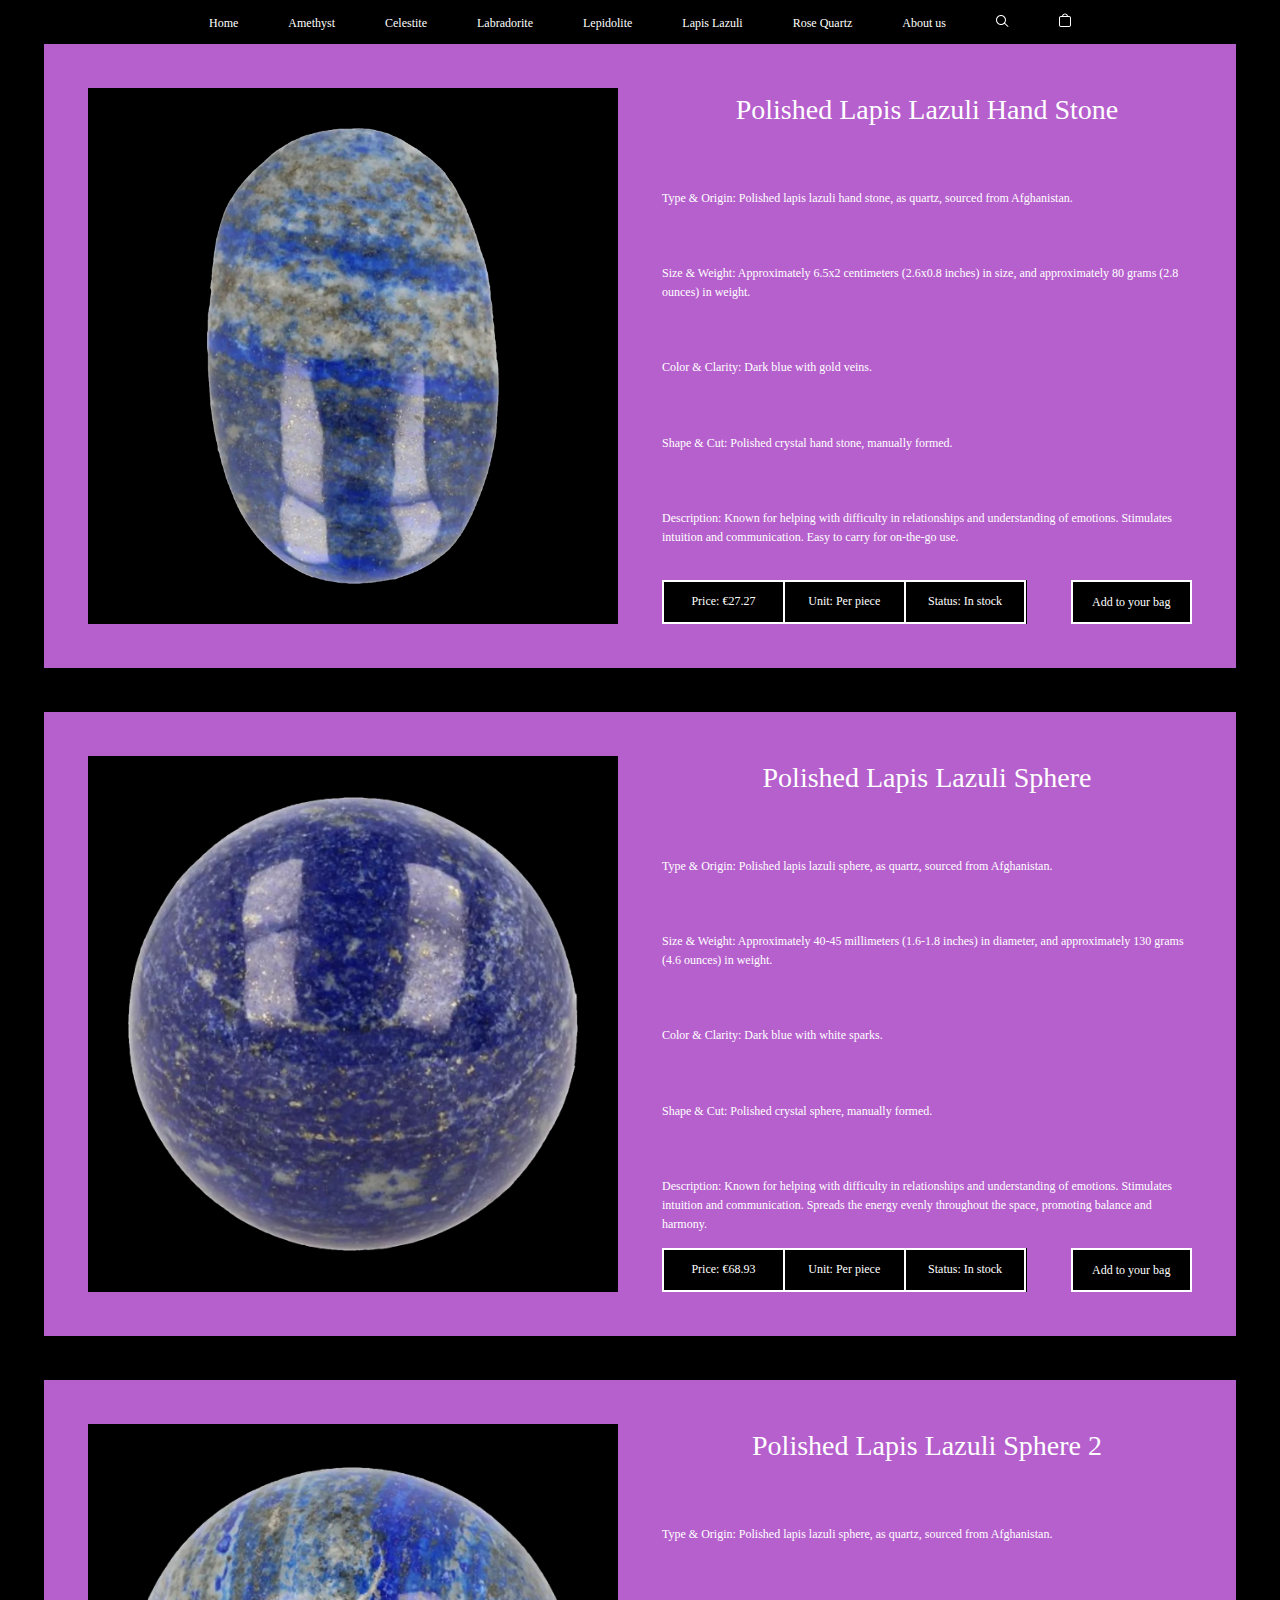
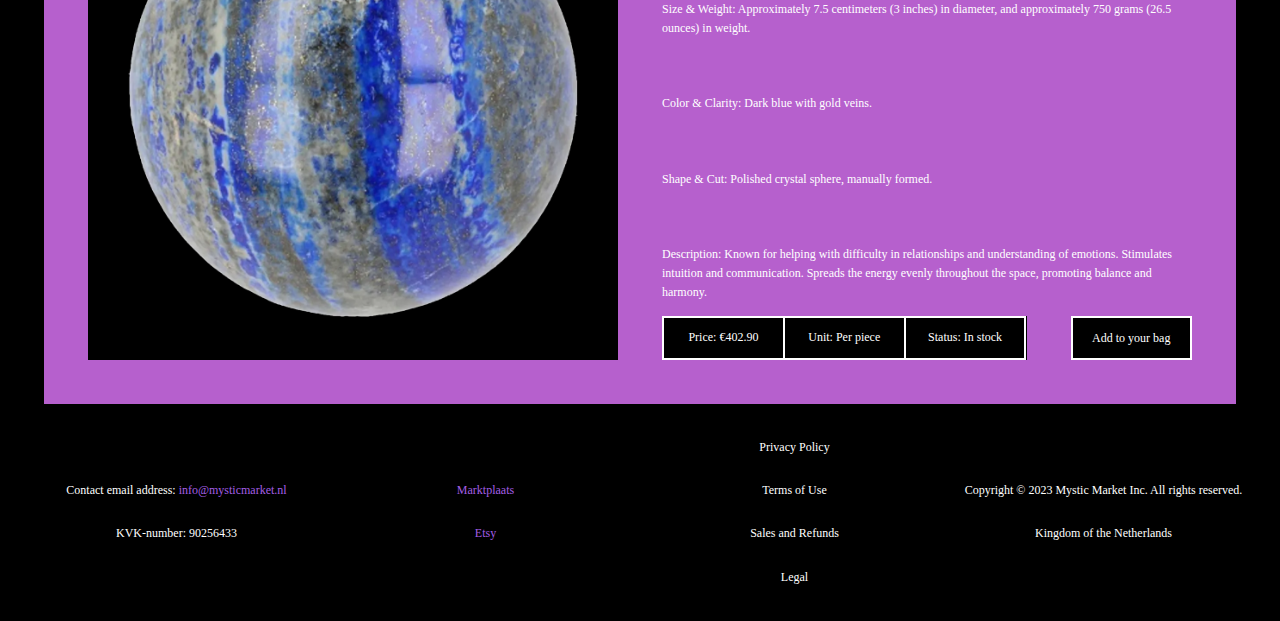
<file: mystic-market/lapis-lazuli.html>
<!DOCTYPE html>
<html lang="en">
<head>
    <meta charset="UTF-8">
    <meta name="viewport" content="width=device-width, initial-scale=1.0">
    <title>Mystic Market</title>
    <link rel="stylesheet" href="styles.css">
</head>
<body>
    <header>
        <nav>
            <ul class="nav-list">
                <li>
                    <a href="index.html">Home</a>
                </li>
                <li>
                    <a href="amethyst.html">Amethyst</a>
                </li>
                <li>
                    <a href="celestite.html">Celestite</a>
                </li>
                <li>
                    <a href="labradorite.html">Labradorite</a>
                </li>
                <li>
                    <a href="lepidolite.html">Lepidolite</a>
                </li>
                <li>
                    <a href="lapis-lazuli.html">Lapis Lazuli</a>
                </li>
                <li>
                    <a href="rose-quartz.html">Rose Quartz</a>
                </li>
                <li>
                    <a href="about-us.html">About us</a>
                </li>
                <li>
                    <a href="#" id="loupe-icon">
                        <svg width="13" height="12" viewBox="0 0 13 12" fill="none" xmlns="http://www.w3.org/2000/svg">
                            <path fill-rule="evenodd" clip-rule="evenodd" d="M9 5C9 7.20914 7.20914 9 5 9C2.79086 9 1 7.20914 1 5C1 2.79086 2.79086 1 5 1C7.20914 1 9 2.79086 9 5ZM8.43047 8.63758C7.53514 9.48225 6.32803 10 5 10C2.23858 10 0 7.76142 0 5C0 2.23858 2.23858 0 5 0C7.76142 0 10 2.23858 10 5C10 6.0725 9.66232 7.06613 9.08749 7.88038L12.3536 11.1464C12.5488 11.3417 12.5488 11.6583 12.3536 11.8536C12.1583 12.0488 11.8417 12.0488 11.6464 11.8536L8.43047 8.63758Z" fill="white"/>
                        </svg>
                    </a>
                </li>
                <li>
                    <a href="#" id="shopping-bag-icon">
                        <svg width="12" height="14" viewBox="0 0 12 14" fill="none" xmlns="http://www.w3.org/2000/svg">
                            <path fill-rule="evenodd" clip-rule="evenodd" d="M4.06301 3C4.28503 2.13739 5.06808 1.5 6 1.5C6.93192 1.5 7.71497 2.13739 7.93699 3H4.06301ZM3.04148 3C3.27952 1.58114 4.5135 0.5 6 0.5C7.4865 0.5 8.72048 1.58114 8.95852 3H10C11.1046 3 12 3.89543 12 5V12C12 13.1046 11.1046 14 10 14H2C0.895431 14 0 13.1046 0 12V5C0 3.89543 0.895431 3 2 3H3.04148ZM1 5C1 4.44772 1.44772 4 2 4H10C10.5523 4 11 4.44772 11 5V12C11 12.5523 10.5523 13 10 13H2C1.44772 13 1 12.5523 1 12V5Z" fill="white"/>
                        </svg>
                        <div id="bag-display">0</div>
                    </a>
                </li>
            </ul>
        </nav>
    </header>
    <div id="modal-loupe" class="modal">
        <div class="modal-wrapper-loupe">
            <div id="modal-search-bar" class="modal-search-bar">
                <input type="text" id="search-input" placeholder="Search mysticmarket.nl" />
            </div>
            <div id="modal-search-result" class="modal-search-result"></div>
        </div>
    </div>
    <div id="modal" class="modal">
        <div class="modal-wrapper">
            <div id="shopping-bag-contents" class="modal-content"></div>
            <div id="modal-footer" class="modal-footer"></div>
        </div>
    </div>
    <main>
        <section class="crystals-2" id="crystals-2">
            <div class="crystal-box-2">
                <div class="black-box-2">
                    <div class="product-container-2">
                        <img class="product-image-2" src="images/lapis-lazuli/polished-lapis-lazuli-hand-stone.png" alt="Raw amethyst">
                    </div>
                </div>
                <div class="text-box">
                    <h1>Polished Lapis Lazuli Hand Stone</h1>
                    <p>Type & Origin: Polished lapis lazuli hand stone, as quartz, sourced from Afghanistan.</p>
                    <p>Size & Weight: Approximately 6.5x2 centimeters (2.6x0.8 inches) in size, and approximately 80 grams (2.8 ounces) in weight.</p>
                    <p>Color & Clarity: Dark blue with gold veins.</p>
                    <p>Shape & Cut: Polished crystal hand stone, manually formed.</p>
                    <p>Description: Known for helping with difficulty in relationships and understanding of emotions. Stimulates intuition and communication. Easy to carry for on-the-go use.</p>
                    <div class="info-bar">
                        <div class="bar-part price">Price: €27.27</div>
                        <div class="bar-part unit">Unit: Per piece</div>
                        <div class="bar-part status">Status: In stock</div>
                    </div>
                    <div class="buy-bar"> 
                        <button class="bar-part buy-button">Add to your bag</button>
                    </div>
                </div>
            </div>
            <div class="crystal-box-2">
                <div class="black-box-2">
                    <div class="product-container-2">
                        <img class="product-image-2" src="images/lapis-lazuli/polished-lapis-lazuli-sphere.png" alt="Polished amethyst point">
                    </div>
                </div>
                <div class="text-box">
                    <h1>Polished Lapis Lazuli Sphere</h1>
                    <p>Type & Origin: Polished lapis lazuli sphere, as quartz, sourced from Afghanistan.</p>
                    <p>Size & Weight: Approximately 40-45 millimeters (1.6-1.8 inches) in diameter, and approximately 130 grams (4.6 ounces) in weight.</p>
                    <p>Color & Clarity: Dark blue with white sparks.</p>
                    <p>Shape & Cut: Polished crystal sphere, manually formed.</p>
                    <p>Description: Known for helping with difficulty in relationships and understanding of emotions. Stimulates intuition and communication. Spreads the energy evenly throughout the space, promoting balance and harmony.</p>
                    <div class="info-bar">
                        <div class="bar-part price">Price: €68.93</div>
                        <div class="bar-part unit">Unit: Per piece</div>
                        <div class="bar-part status">Status: In stock</div>
                    </div>
                    <div class="buy-bar"> 
                        <button class="bar-part buy-button">Add to your bag</button>
                    </div>
                </div>
            </div>
            <div class="crystal-box-2">
                <div class="black-box-2">
                    <div class="product-container-2">
                        <img class="product-image-2" src="images/lapis-lazuli/polished-lapis-lazuli-sphere-2.png" alt="Rough amethyst point">
                    </div>
                </div>
                <div class="text-box">
                    <h1>Polished Lapis Lazuli Sphere 2</h1>
                    <p>Type & Origin: Polished lapis lazuli sphere, as quartz, sourced from Afghanistan.</p>
                    <p>Size & Weight: Approximately 7.5 centimeters (3 inches) in diameter, and approximately 750 grams (26.5 ounces) in weight.</p>
                    <p>Color & Clarity: Dark blue with gold veins.</p>
                    <p>Shape & Cut: Polished crystal sphere, manually formed.</p>
                    <p>Description: Known for helping with difficulty in relationships and understanding of emotions. Stimulates intuition and communication. Spreads the energy evenly throughout the space, promoting balance and harmony.</p>
                    <div class="info-bar">
                        <div class="bar-part price">Price: €402.90</div>
                        <div class="bar-part unit">Unit: Per piece</div>
                        <div class="bar-part status">Status: In stock</div>
                    </div>
                    <div class="buy-bar"> 
                        <button class="bar-part buy-button">Add to your bag</button>
                    </div>
                </div>
            </div>
        </section>
    </main>
    <footer class="footer">
        <div class="footer-column">
            <p>Contact email address: <a href="mailto:info@mysticmarket.nl" class="email-link">info@mysticmarket.nl</a></p>
            <p>KVK-number: 90256433</p>
        </div>
        <div class="footer-column">
            <p><a href="https://www.marktplaats.nl/u/mystic-market/48514668/" class="marktplaats-link" target="_blank">Marktplaats</a></p>
            <p><a href="https://www.etsy.com/shop/Mystic-Market" class="etsy-link" target="_blank">Etsy</a></p>
        </div>
        <div class="footer-column">
            <p>
                <a href="privacy-policy.html" class="footer-link">Privacy Policy</a>
            </p>
            <p>
                <a href="terms-of-use.html" class="footer-link">Terms of Use</a>
            </p>
            <p>
                <a href="sales-and-refunds.html" class="footer-link">Sales and Refunds</a>
            </p>
            <p>
                <a href="legal.html" class="footer-link">Legal</a>
            </p>
        </div>
        <div class="footer-column">
            <p>Copyright © 2023 Mystic Market Inc. All rights reserved.</p>
            <p>Kingdom of the Netherlands</p>
        </div>
    </footer>
    <script src="script.js"></script>
</body>
</html>
</file>
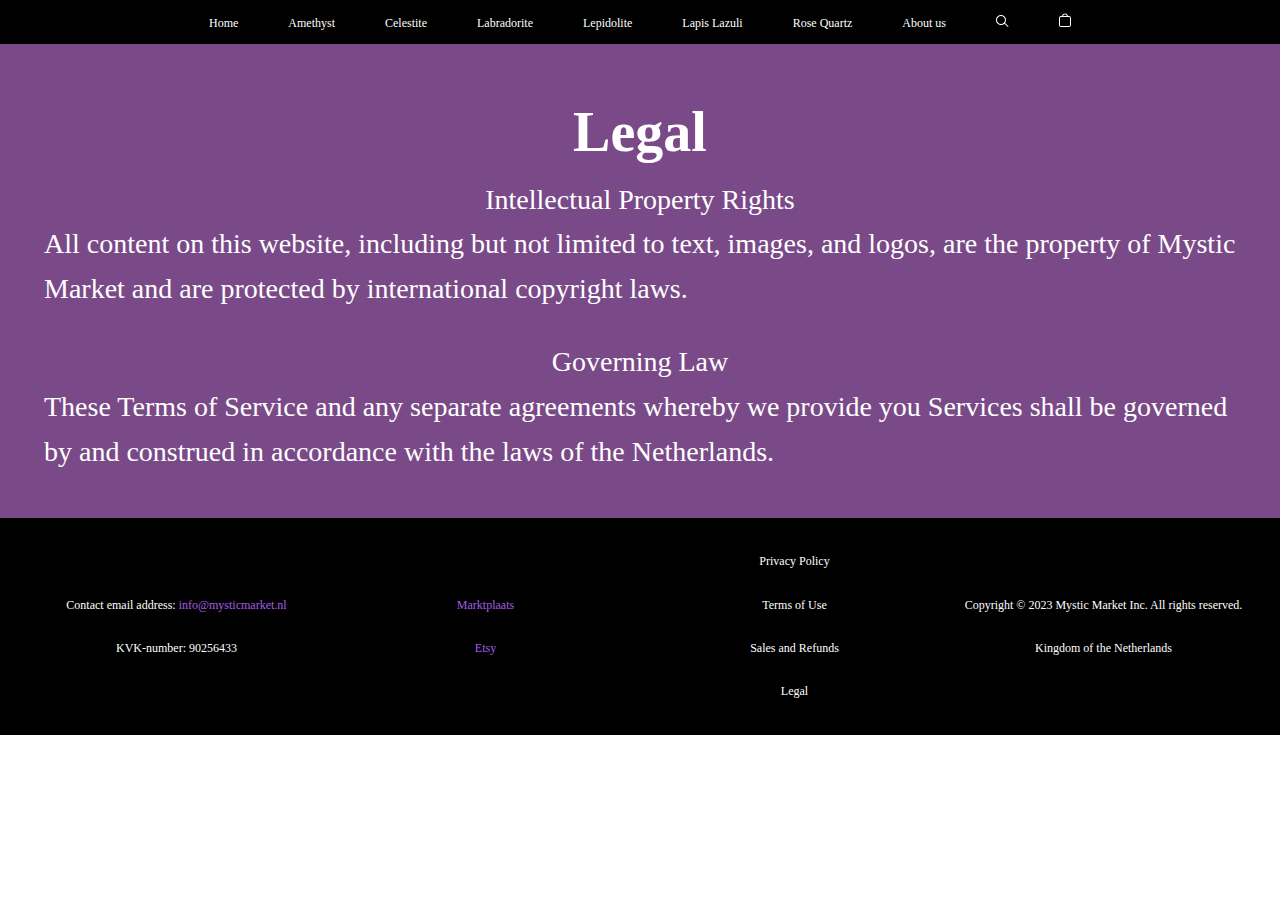
<file: mystic-market/legal.html>
<!DOCTYPE html>
<html lang="en">
<head>
    <meta charset="UTF-8">
    <meta name="viewport" content="width=device-width, initial-scale=1.0">
    <title>Mystic Market</title>
    <link rel="stylesheet" href="styles.css">
</head>
<body>
    <header>
        <nav>
            <ul class="nav-list">
                <li>
                    <a href="index.html">Home</a>
                </li>
                <li>
                    <a href="amethyst.html">Amethyst</a>
                </li>
                <li>
                    <a href="celestite.html">Celestite</a>
                </li>
                <li>
                    <a href="labradorite.html">Labradorite</a>
                </li>
                <li>
                    <a href="lepidolite.html">Lepidolite</a>
                </li>
                <li>
                    <a href="lapis-lazuli.html">Lapis Lazuli</a>
                </li>
                <li>
                    <a href="rose-quartz.html">Rose Quartz</a>
                </li>
                <li>
                    <a href="about-us.html">About us</a>
                </li>
                <li>
                    <a href="#" id="loupe-icon">
                        <svg width="13" height="12" viewBox="0 0 13 12" fill="none" xmlns="http://www.w3.org/2000/svg">
                            <path fill-rule="evenodd" clip-rule="evenodd" d="M9 5C9 7.20914 7.20914 9 5 9C2.79086 9 1 7.20914 1 5C1 2.79086 2.79086 1 5 1C7.20914 1 9 2.79086 9 5ZM8.43047 8.63758C7.53514 9.48225 6.32803 10 5 10C2.23858 10 0 7.76142 0 5C0 2.23858 2.23858 0 5 0C7.76142 0 10 2.23858 10 5C10 6.0725 9.66232 7.06613 9.08749 7.88038L12.3536 11.1464C12.5488 11.3417 12.5488 11.6583 12.3536 11.8536C12.1583 12.0488 11.8417 12.0488 11.6464 11.8536L8.43047 8.63758Z" fill="white"/>
                        </svg>
                    </a>
                </li>
                <li>
                    <a href="#" id="shopping-bag-icon">
                        <svg width="12" height="14" viewBox="0 0 12 14" fill="none" xmlns="http://www.w3.org/2000/svg">
                            <path fill-rule="evenodd" clip-rule="evenodd" d="M4.06301 3C4.28503 2.13739 5.06808 1.5 6 1.5C6.93192 1.5 7.71497 2.13739 7.93699 3H4.06301ZM3.04148 3C3.27952 1.58114 4.5135 0.5 6 0.5C7.4865 0.5 8.72048 1.58114 8.95852 3H10C11.1046 3 12 3.89543 12 5V12C12 13.1046 11.1046 14 10 14H2C0.895431 14 0 13.1046 0 12V5C0 3.89543 0.895431 3 2 3H3.04148ZM1 5C1 4.44772 1.44772 4 2 4H10C10.5523 4 11 4.44772 11 5V12C11 12.5523 10.5523 13 10 13H2C1.44772 13 1 12.5523 1 12V5Z" fill="white"/>
                        </svg>
                        <div id="bag-display">0</div>
                    </a>
                </li>
            </ul>
        </nav>
    </header>
    <div id="modal-loupe" class="modal">
        <div class="modal-wrapper-loupe">
            <div id="modal-search-bar" class="modal-search-bar">
                <input type="text" id="search-input" placeholder="Search mysticmarket.nl" />
            </div>
            <div id="modal-search-result" class="modal-search-result"></div>
        </div>
    </div>
    <div id="modal" class="modal">
        <div class="modal-wrapper">
            <div id="shopping-bag-contents" class="modal-content"></div>
            <div id="modal-footer" class="modal-footer"></div>
        </div>
    </div>
    <main>
        <section class="other-2" id="other-2">

            <h1 class="other-heading">Legal</h1>

            <h2 class="other-heading-2">Intellectual Property Rights</h2>
            <p class="other-text">All content on this website, including but not limited to text, images, and logos, are the property of Mystic Market and are protected by international copyright laws.</p>

            <h2 class="other-heading-2">Governing Law</h2>
            <p class="other-text">These Terms of Service and any separate agreements whereby we provide you Services shall be governed by and construed in accordance with the laws of the Netherlands.</p>

        </section>
    </main>
    <footer class="footer">
        <div class="footer-column">
            <p>Contact email address: <a href="mailto:info@mysticmarket.nl" class="email-link">info@mysticmarket.nl</a></p>
            <p>KVK-number: 90256433</p>
        </div>
        <div class="footer-column">
            <p><a href="https://www.marktplaats.nl/u/mystic-market/48514668/" class="marktplaats-link" target="_blank">Marktplaats</a></p>
            <p><a href="https://www.etsy.com/shop/Mystic-Market" class="etsy-link" target="_blank">Etsy</a></p>
        </div>
        <div class="footer-column">
            <p>
                <a href="privacy-policy.html" class="footer-link">Privacy Policy</a>
            </p>
            <p>
                <a href="terms-of-use.html" class="footer-link">Terms of Use</a>
            </p>
            <p>
                <a href="sales-and-refunds.html" class="footer-link">Sales and Refunds</a>
            </p>
            <p>
                <a href="legal.html" class="footer-link">Legal</a>
            </p>
        </div>
        <div class="footer-column">
            <p>Copyright © 2023 Mystic Market Inc. All rights reserved.</p>
            <p>Kingdom of the Netherlands</p>
        </div>
    </footer>
    <script src="script.js"></script>
</body>
</html>
</file>
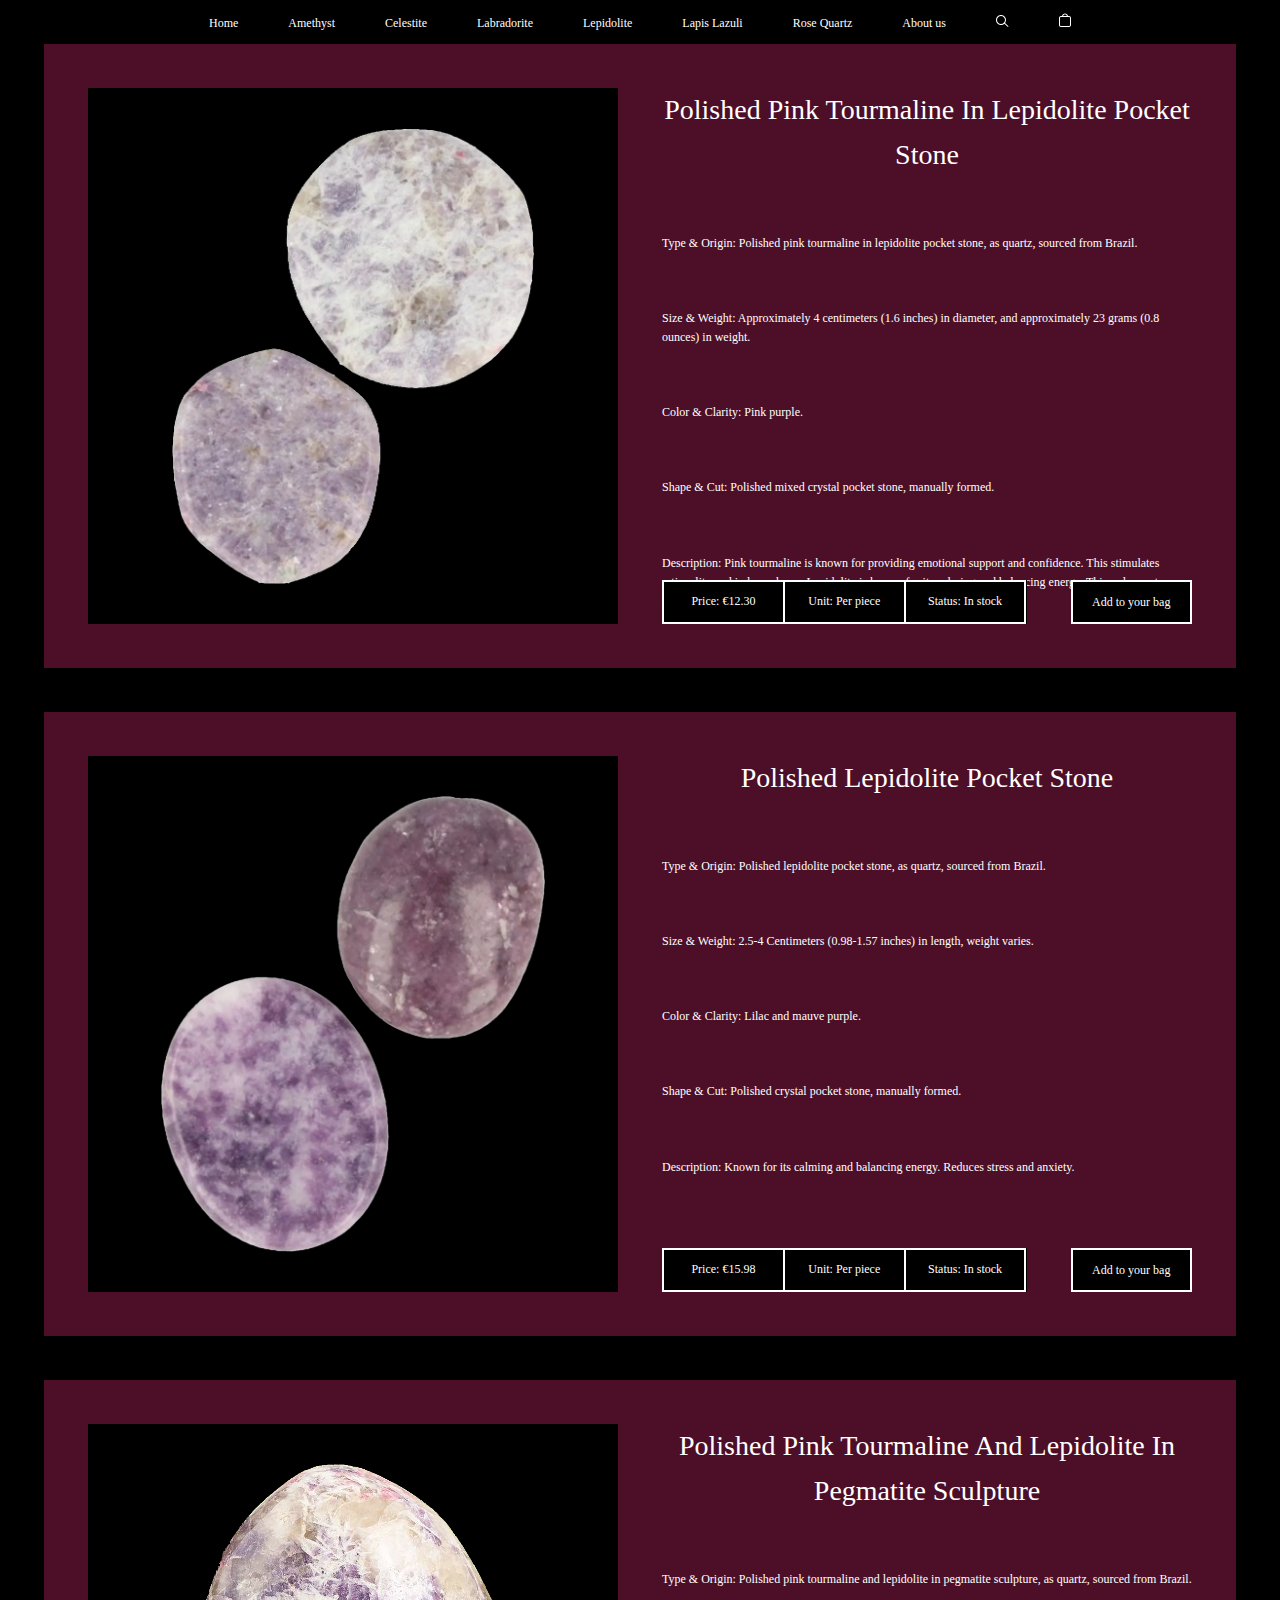
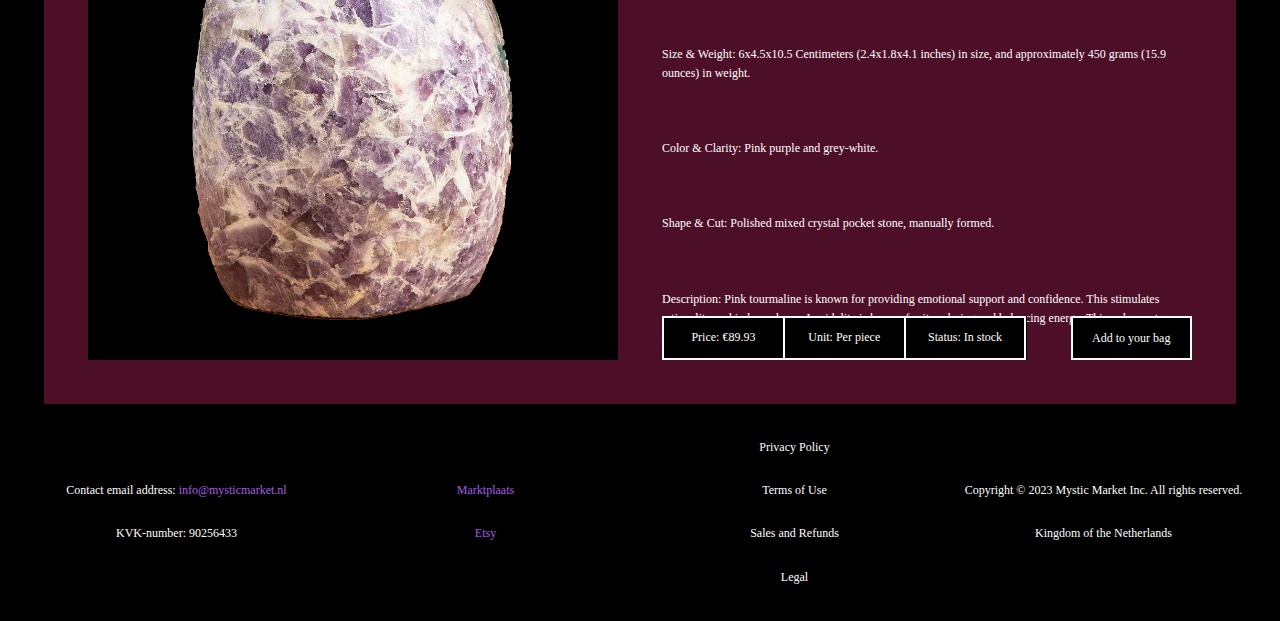
<file: mystic-market/lepidolite.html>
<!DOCTYPE html>
<html lang="en">
<head>
    <meta charset="UTF-8">
    <meta name="viewport" content="width=device-width, initial-scale=1.0">
    <title>Mystic Market</title>
    <link rel="stylesheet" href="styles.css">
</head>
<body>
    <header>
        <nav>
            <ul class="nav-list">
                <li>
                    <a href="index.html">Home</a>
                </li>
                <li>
                    <a href="amethyst.html">Amethyst</a>
                </li>
                <li>
                    <a href="celestite.html">Celestite</a>
                </li>
                <li>
                    <a href="labradorite.html">Labradorite</a>
                </li>
                <li>
                    <a href="lepidolite.html">Lepidolite</a>
                </li>
                <li>
                    <a href="lapis-lazuli.html">Lapis Lazuli</a>
                </li>
                <li>
                    <a href="rose-quartz.html">Rose Quartz</a>
                </li>
                <li>
                    <a href="about-us.html">About us</a>
                </li>
                <li>
                    <a href="#" id="loupe-icon">
                        <svg width="13" height="12" viewBox="0 0 13 12" fill="none" xmlns="http://www.w3.org/2000/svg">
                            <path fill-rule="evenodd" clip-rule="evenodd" d="M9 5C9 7.20914 7.20914 9 5 9C2.79086 9 1 7.20914 1 5C1 2.79086 2.79086 1 5 1C7.20914 1 9 2.79086 9 5ZM8.43047 8.63758C7.53514 9.48225 6.32803 10 5 10C2.23858 10 0 7.76142 0 5C0 2.23858 2.23858 0 5 0C7.76142 0 10 2.23858 10 5C10 6.0725 9.66232 7.06613 9.08749 7.88038L12.3536 11.1464C12.5488 11.3417 12.5488 11.6583 12.3536 11.8536C12.1583 12.0488 11.8417 12.0488 11.6464 11.8536L8.43047 8.63758Z" fill="white"/>
                        </svg>
                    </a>
                </li>
                <li>
                    <a href="#" id="shopping-bag-icon">
                        <svg width="12" height="14" viewBox="0 0 12 14" fill="none" xmlns="http://www.w3.org/2000/svg">
                            <path fill-rule="evenodd" clip-rule="evenodd" d="M4.06301 3C4.28503 2.13739 5.06808 1.5 6 1.5C6.93192 1.5 7.71497 2.13739 7.93699 3H4.06301ZM3.04148 3C3.27952 1.58114 4.5135 0.5 6 0.5C7.4865 0.5 8.72048 1.58114 8.95852 3H10C11.1046 3 12 3.89543 12 5V12C12 13.1046 11.1046 14 10 14H2C0.895431 14 0 13.1046 0 12V5C0 3.89543 0.895431 3 2 3H3.04148ZM1 5C1 4.44772 1.44772 4 2 4H10C10.5523 4 11 4.44772 11 5V12C11 12.5523 10.5523 13 10 13H2C1.44772 13 1 12.5523 1 12V5Z" fill="white"/>
                        </svg>
                        <div id="bag-display">0</div>
                    </a>
                </li>
            </ul>
        </nav>
    </header>
    <div id="modal-loupe" class="modal">
        <div class="modal-wrapper-loupe">
            <div id="modal-search-bar" class="modal-search-bar">
                <input type="text" id="search-input" placeholder="Search mysticmarket.nl" />
            </div>
            <div id="modal-search-result" class="modal-search-result"></div>
        </div>
    </div>
    <div id="modal" class="modal">
        <div class="modal-wrapper">
            <div id="shopping-bag-contents" class="modal-content"></div>
            <div id="modal-footer" class="modal-footer"></div>
        </div>
    </div>
    <main>
        <section class="crystals-2" id="crystals-2">
            <div class="crystal-box-2">
                <div class="black-box-2">
                    <div class="product-container-2">
                        <img class="product-image-2" src="images/lepidolite/polished-pink-tourmaline-in-lepidolite-pocket-stone.png" alt="Raw amethyst">
                    </div>
                </div>
                <div class="text-box">
                    <h1>Polished Pink Tourmaline In Lepidolite Pocket Stone</h1>
                    <p>Type & Origin: Polished pink tourmaline in lepidolite pocket stone, as quartz, sourced from Brazil.</p>
                    <p>Size & Weight: Approximately 4 centimeters (1.6 inches) in diameter, and approximately 23 grams (0.8 ounces) in weight.</p>
                    <p>Color & Clarity: Pink purple.</p>
                    <p>Shape & Cut: Polished mixed crystal pocket stone, manually formed.</p>
                    <p>Description: Pink tourmaline is known for providing emotional support and confidence. This stimulates rationality and independence. Lepidolite is known for its calming and balancing energy. This reduces stress and anxiety.</p>
                    <div class="info-bar">
                        <div class="bar-part price">Price: €12.30</div>
                        <div class="bar-part unit">Unit: Per piece</div>
                        <div class="bar-part status">Status: In stock</div>
                    </div>
                    <div class="buy-bar"> 
                        <button class="bar-part buy-button">Add to your bag</button>
                    </div>
                </div>
            </div>
            <div class="crystal-box-2">
                <div class="black-box-2">
                    <div class="product-container-2">
                        <img class="product-image-2" src="images/lepidolite/polished-lepidolite-pocket-stone.png" alt="Polished amethyst point">
                    </div>
                </div>
                <div class="text-box">
                    <h1>Polished Lepidolite Pocket Stone</h1>
                    <p>Type & Origin: Polished lepidolite pocket stone, as quartz, sourced from Brazil.</p>
                    <p>Size & Weight: 2.5-4 Centimeters (0.98-1.57 inches) in length, weight varies.</p>
                    <p>Color & Clarity: Lilac and mauve purple.</p>
                    <p>Shape & Cut: Polished crystal pocket stone, manually formed.</p>
                    <p>Description: Known for its calming and balancing energy. Reduces stress and anxiety.</p>
                    <div class="info-bar">
                        <div class="bar-part price">Price: €15.98</div>
                        <div class="bar-part unit">Unit: Per piece</div>
                        <div class="bar-part status">Status: In stock</div>
                    </div>
                    <div class="buy-bar"> 
                        <button class="bar-part buy-button">Add to your bag</button>
                    </div>
                </div>
            </div>
            <div class="crystal-box-2">
                <div class="black-box-2">
                    <div class="product-container-2">
                        <img class="product-image-2" src="images/lepidolite/polished-pink-tourmaline-and-lepidolite-in-pegmatite-sculpture.png" alt="Rough amethyst point">
                    </div>
                </div>
                <div class="text-box">
                    <h1>Polished Pink Tourmaline And Lepidolite In Pegmatite Sculpture</h1>
                    <p>Type & Origin: Polished pink tourmaline and lepidolite in pegmatite sculpture, as quartz, sourced from Brazil.</p>
                    <p>Size & Weight: 6x4.5x10.5 Centimeters (2.4x1.8x4.1 inches) in size, and approximately 450 grams (15.9 ounces) in weight.</p>
                    <p>Color & Clarity: Pink purple and grey-white.</p>
                    <p>Shape & Cut: Polished mixed crystal pocket stone, manually formed.</p>
                    <p>Description: Pink tourmaline is known for providing emotional support and confidence. This stimulates rationality and independence. Lepidolite is known for its calming and balancing energy. This reduces stress and anxiety.</p>
                    <div class="info-bar">
                        <div class="bar-part price">Price: €89.93</div>
                        <div class="bar-part unit">Unit: Per piece</div>
                        <div class="bar-part status">Status: In stock</div>
                    </div>
                    <div class="buy-bar"> 
                        <button class="bar-part buy-button">Add to your bag</button>
                    </div>
                </div>
            </div>
        </section>
    </main>
    <footer class="footer">
        <div class="footer-column">
            <p>Contact email address: <a href="mailto:info@mysticmarket.nl" class="email-link">info@mysticmarket.nl</a></p>
            <p>KVK-number: 90256433</p>
        </div>
        <div class="footer-column">
            <p><a href="https://www.marktplaats.nl/u/mystic-market/48514668/" class="marktplaats-link" target="_blank">Marktplaats</a></p>
            <p><a href="https://www.etsy.com/shop/Mystic-Market" class="etsy-link" target="_blank">Etsy</a></p>
        </div>
        <div class="footer-column">
            <p>
                <a href="privacy-policy.html" class="footer-link">Privacy Policy</a>
            </p>
            <p>
                <a href="terms-of-use.html" class="footer-link">Terms of Use</a>
            </p>
            <p>
                <a href="sales-and-refunds.html" class="footer-link">Sales and Refunds</a>
            </p>
            <p>
                <a href="legal.html" class="footer-link">Legal</a>
            </p>
        </div>
        <div class="footer-column">
            <p>Copyright © 2023 Mystic Market Inc. All rights reserved.</p>
            <p>Kingdom of the Netherlands</p>
        </div>
    </footer>
    <script src="script.js"></script>
</body>
</html>
</file>
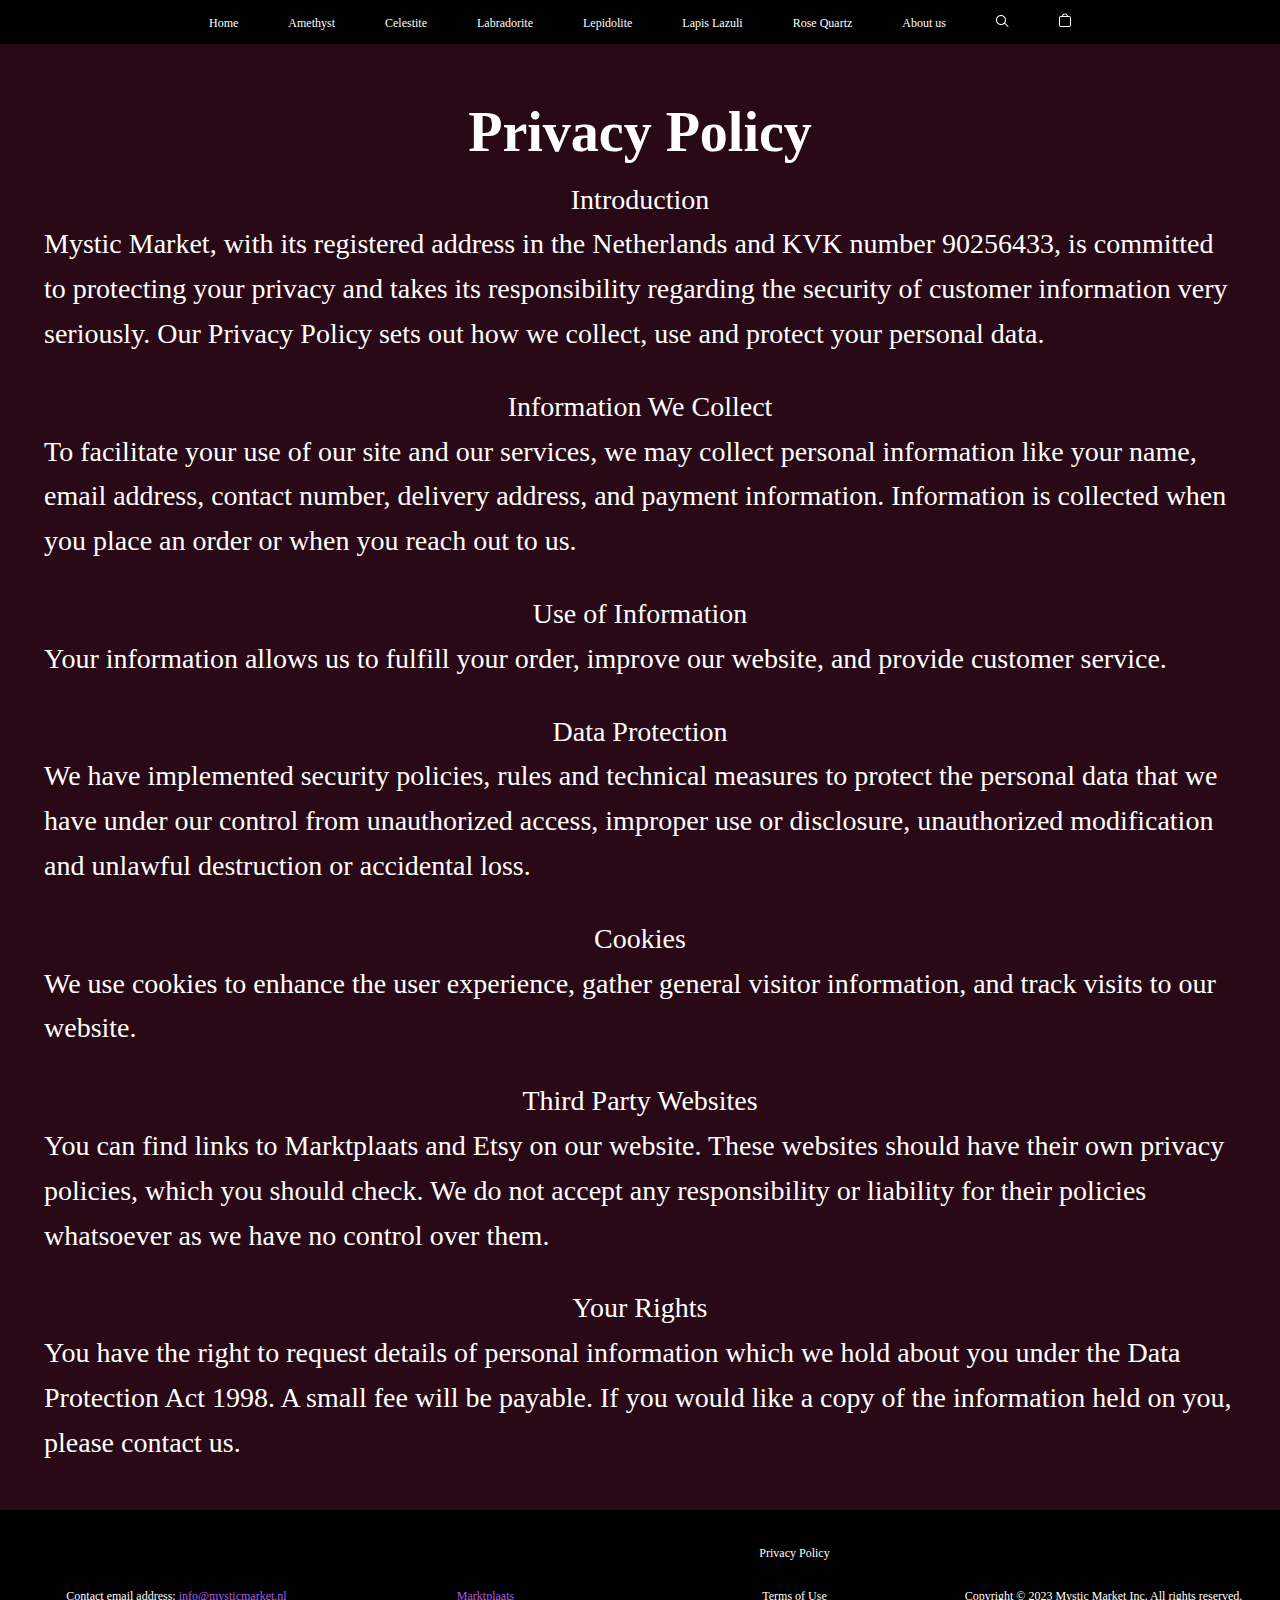
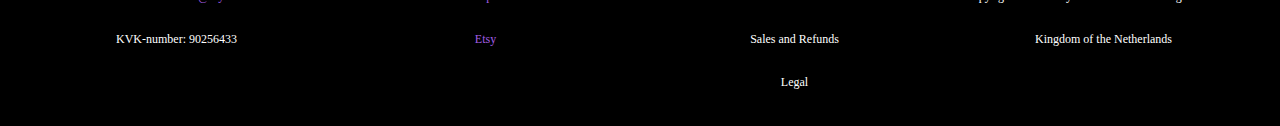
<file: mystic-market/privacy-policy.html>
<!DOCTYPE html>
<html lang="en">
<head>
    <meta charset="UTF-8">
    <meta name="viewport" content="width=device-width, initial-scale=1.0">
    <title>Mystic Market</title>
    <link rel="stylesheet" href="styles.css">
</head>
<body>
    <header>
        <nav>
            <ul class="nav-list">
                <li>
                    <a href="index.html">Home</a>
                </li>
                <li>
                    <a href="amethyst.html">Amethyst</a>
                </li>
                <li>
                    <a href="celestite.html">Celestite</a>
                </li>
                <li>
                    <a href="labradorite.html">Labradorite</a>
                </li>
                <li>
                    <a href="lepidolite.html">Lepidolite</a>
                </li>
                <li>
                    <a href="lapis-lazuli.html">Lapis Lazuli</a>
                </li>
                <li>
                    <a href="rose-quartz.html">Rose Quartz</a>
                </li>
                <li>
                    <a href="about-us.html">About us</a>
                </li>
                <li>
                    <a href="#" id="loupe-icon">
                        <svg width="13" height="12" viewBox="0 0 13 12" fill="none" xmlns="http://www.w3.org/2000/svg">
                            <path fill-rule="evenodd" clip-rule="evenodd" d="M9 5C9 7.20914 7.20914 9 5 9C2.79086 9 1 7.20914 1 5C1 2.79086 2.79086 1 5 1C7.20914 1 9 2.79086 9 5ZM8.43047 8.63758C7.53514 9.48225 6.32803 10 5 10C2.23858 10 0 7.76142 0 5C0 2.23858 2.23858 0 5 0C7.76142 0 10 2.23858 10 5C10 6.0725 9.66232 7.06613 9.08749 7.88038L12.3536 11.1464C12.5488 11.3417 12.5488 11.6583 12.3536 11.8536C12.1583 12.0488 11.8417 12.0488 11.6464 11.8536L8.43047 8.63758Z" fill="white"/>
                        </svg>
                    </a>
                </li>
                <li>
                    <a href="#" id="shopping-bag-icon">
                        <svg width="12" height="14" viewBox="0 0 12 14" fill="none" xmlns="http://www.w3.org/2000/svg">
                            <path fill-rule="evenodd" clip-rule="evenodd" d="M4.06301 3C4.28503 2.13739 5.06808 1.5 6 1.5C6.93192 1.5 7.71497 2.13739 7.93699 3H4.06301ZM3.04148 3C3.27952 1.58114 4.5135 0.5 6 0.5C7.4865 0.5 8.72048 1.58114 8.95852 3H10C11.1046 3 12 3.89543 12 5V12C12 13.1046 11.1046 14 10 14H2C0.895431 14 0 13.1046 0 12V5C0 3.89543 0.895431 3 2 3H3.04148ZM1 5C1 4.44772 1.44772 4 2 4H10C10.5523 4 11 4.44772 11 5V12C11 12.5523 10.5523 13 10 13H2C1.44772 13 1 12.5523 1 12V5Z" fill="white"/>
                        </svg>
                        <div id="bag-display">0</div>
                    </a>
                </li>
            </ul>
        </nav>
    </header>
    <div id="modal-loupe" class="modal">
        <div class="modal-wrapper-loupe">
            <div id="modal-search-bar" class="modal-search-bar">
                <input type="text" id="search-input" placeholder="Search mysticmarket.nl" />
            </div>
            <div id="modal-search-result" class="modal-search-result"></div>
        </div>
    </div>
    <div id="modal" class="modal">
        <div class="modal-wrapper">
            <div id="shopping-bag-contents" class="modal-content"></div>
            <div id="modal-footer" class="modal-footer"></div>
        </div>
    </div>
    <main>
        <section class="other-2" id="other-2">
            
            <h1 class="other-heading">Privacy Policy</h1>

            <h2 class="other-heading-2">Introduction</h2>
            <p class="other-text">Mystic Market, with its registered address in the Netherlands and KVK number 90256433, is committed to protecting your privacy and takes its responsibility regarding the security of customer information very seriously. Our Privacy Policy sets out how we collect, use and protect your personal data.</p>

            <h2 class="other-heading-2">Information We Collect</h2>
            <p class="other-text">To facilitate your use of our site and our services, we may collect personal information like your name, email address, contact number, delivery address, and payment information. Information is collected when you place an order or when you reach out to us.</p>

            <h2 class="other-heading-2">Use of Information</h2>
            <p class="other-text">Your information allows us to fulfill your order, improve our website, and provide customer service.</p>

            <h2 class="other-heading-2">Data Protection</h2>
            <p class="other-text">We have implemented security policies, rules and technical measures to protect the personal data that we have under our control from unauthorized access, improper use or disclosure, unauthorized modification and unlawful destruction or accidental loss.</p>

            <h2 class="other-heading-2">Cookies</h2>
            <p class="other-text">We use cookies to enhance the user experience, gather general visitor information, and track visits to our website.</p>

            <h2 class="other-heading-2">Third Party Websites</h2>
            <p class="other-text">You can find links to Marktplaats and Etsy on our website. These websites should have their own privacy policies, which you should check. We do not accept any responsibility or liability for their policies whatsoever as we have no control over them.</p>

            <h2 class="other-heading-2">Your Rights</h2>
            <p class="other-text">You have the right to request details of personal information which we hold about you under the Data Protection Act 1998. A small fee will be payable. If you would like a copy of the information held on you, please contact us.</p>

        </section>
    </main>
    <footer class="footer">
        <div class="footer-column">
            <p>Contact email address: <a href="mailto:info@mysticmarket.nl" class="email-link">info@mysticmarket.nl</a></p>
            <p>KVK-number: 90256433</p>
        </div>
        <div class="footer-column">
            <p><a href="https://www.marktplaats.nl/u/mystic-market/48514668/" class="marktplaats-link" target="_blank">Marktplaats</a></p>
            <p><a href="https://www.etsy.com/shop/Mystic-Market" class="etsy-link" target="_blank">Etsy</a></p>
        </div>
        <div class="footer-column">
            <p>
                <a href="privacy-policy.html" class="footer-link">Privacy Policy</a>
            </p>
            <p>
                <a href="terms-of-use.html" class="footer-link">Terms of Use</a>
            </p>
            <p>
                <a href="sales-and-refunds.html" class="footer-link">Sales and Refunds</a>
            </p>
            <p>
                <a href="legal.html" class="footer-link">Legal</a>
            </p>
        </div>
        <div class="footer-column">
            <p>Copyright © 2023 Mystic Market Inc. All rights reserved.</p>
            <p>Kingdom of the Netherlands</p>
        </div>
    </footer>
    <script src="script.js"></script>
</body>
</html>
</file>
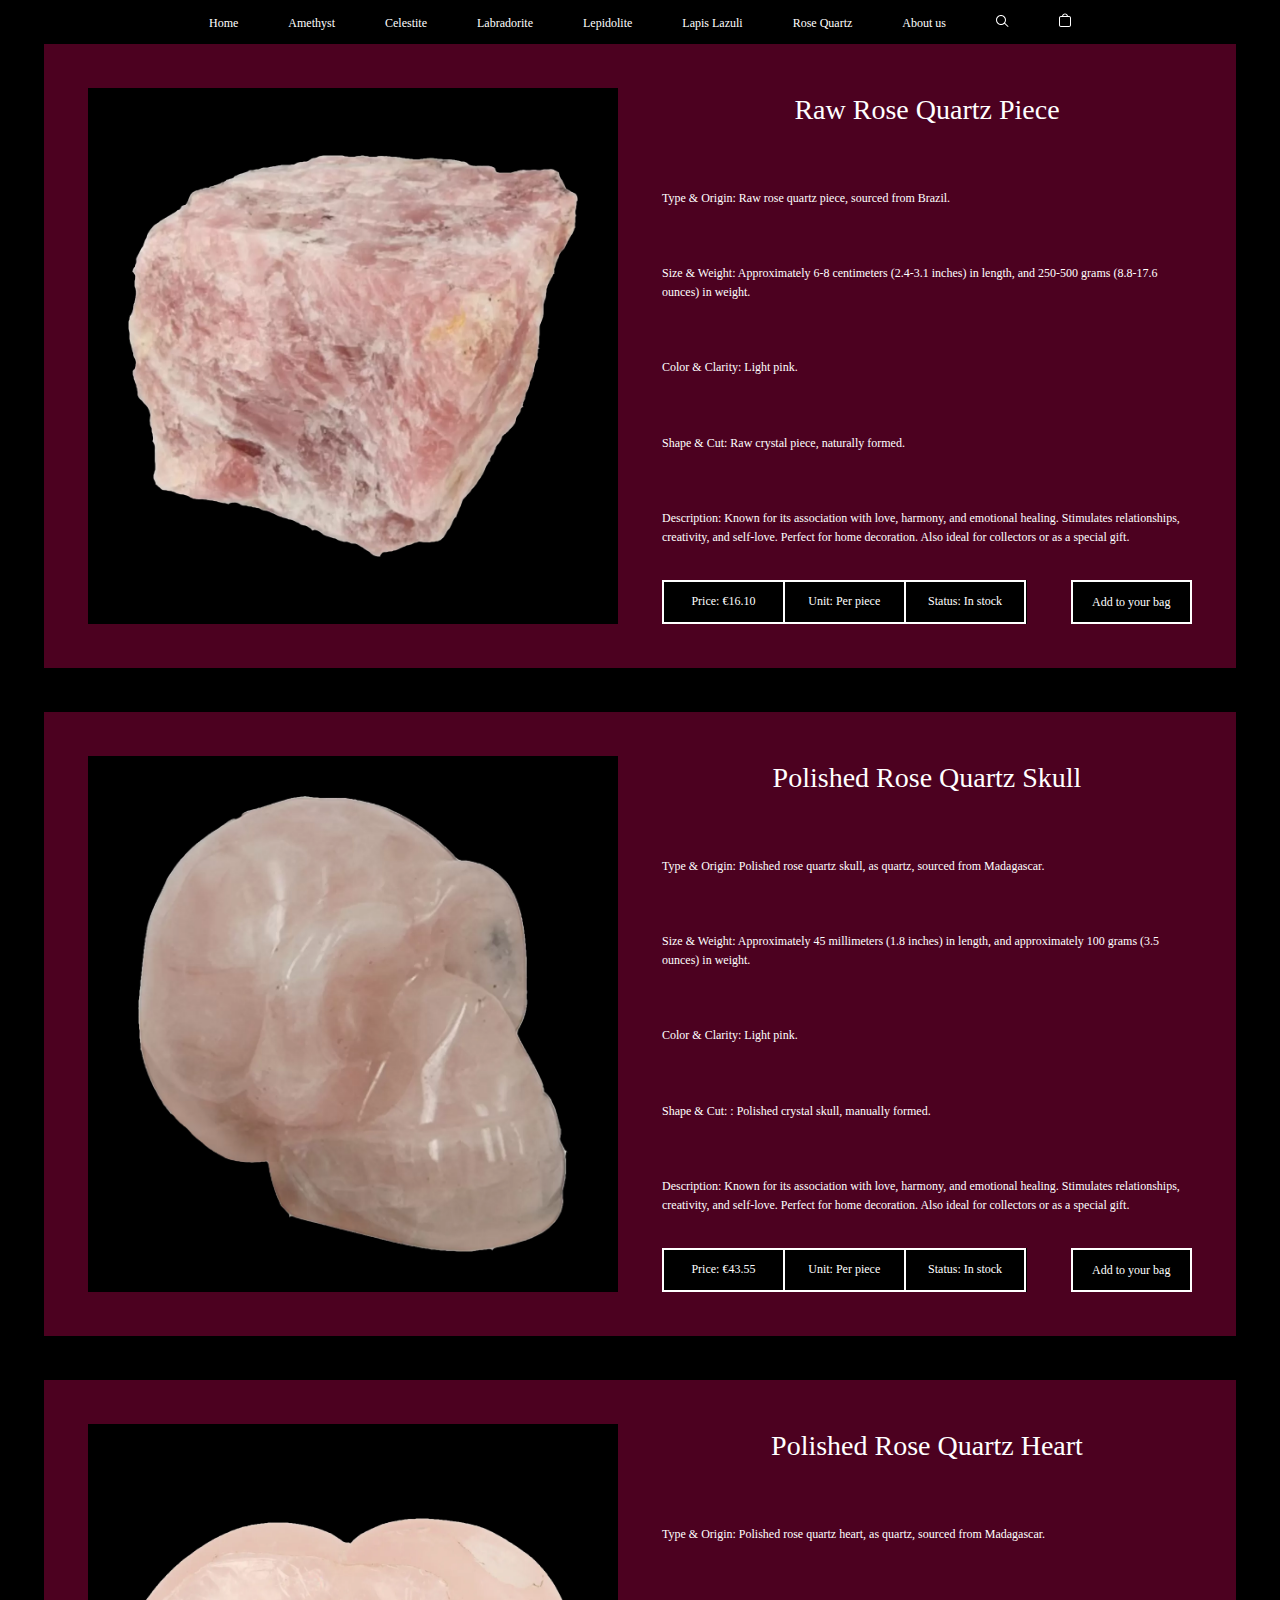
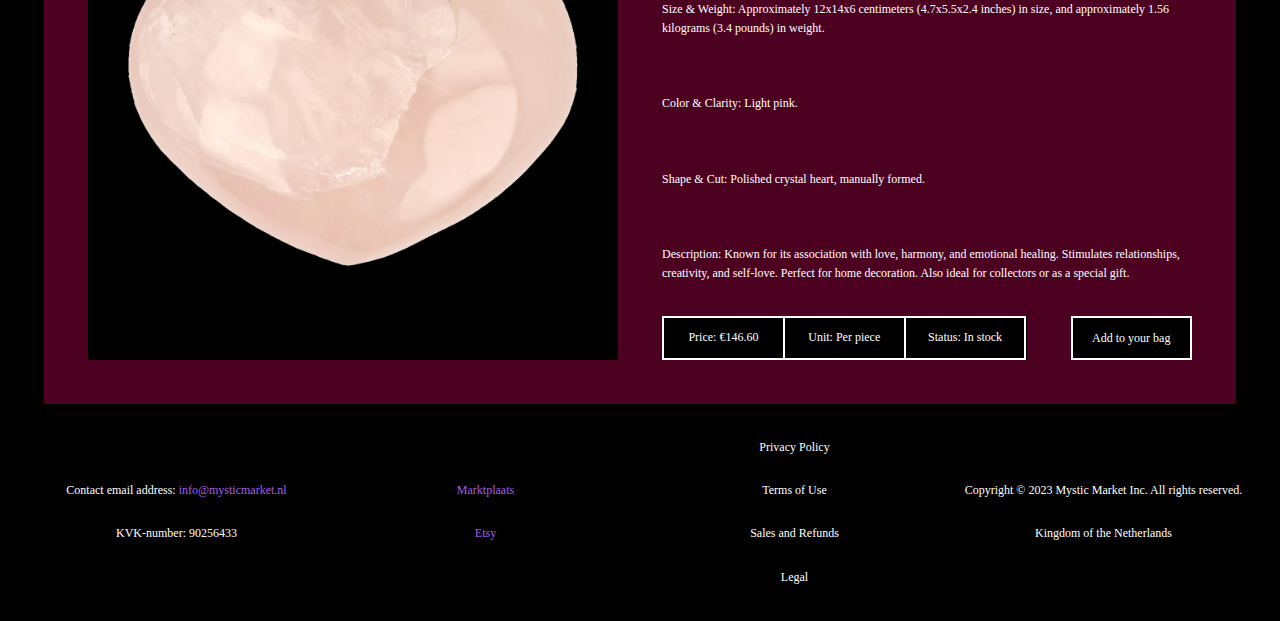
<file: mystic-market/rose-quartz.html>
<!DOCTYPE html>
<html lang="en">
<head>
    <meta charset="UTF-8">
    <meta name="viewport" content="width=device-width, initial-scale=1.0">
    <title>Mystic Market</title>
    <link rel="stylesheet" href="styles.css">
</head>
<body>
    <header>
        <nav>
            <ul class="nav-list">
                <li>
                    <a href="index.html">Home</a>
                </li>
                <li>
                    <a href="amethyst.html">Amethyst</a>
                </li>
                <li>
                    <a href="celestite.html">Celestite</a>
                </li>
                <li>
                    <a href="labradorite.html">Labradorite</a>
                </li>
                <li>
                    <a href="lepidolite.html">Lepidolite</a>
                </li>
                <li>
                    <a href="lapis-lazuli.html">Lapis Lazuli</a>
                </li>
                <li>
                    <a href="rose-quartz.html">Rose Quartz</a>
                </li>
                <li>
                    <a href="about-us.html">About us</a>
                </li>
                <li>
                    <a href="#" id="loupe-icon">
                        <svg width="13" height="12" viewBox="0 0 13 12" fill="none" xmlns="http://www.w3.org/2000/svg">
                            <path fill-rule="evenodd" clip-rule="evenodd" d="M9 5C9 7.20914 7.20914 9 5 9C2.79086 9 1 7.20914 1 5C1 2.79086 2.79086 1 5 1C7.20914 1 9 2.79086 9 5ZM8.43047 8.63758C7.53514 9.48225 6.32803 10 5 10C2.23858 10 0 7.76142 0 5C0 2.23858 2.23858 0 5 0C7.76142 0 10 2.23858 10 5C10 6.0725 9.66232 7.06613 9.08749 7.88038L12.3536 11.1464C12.5488 11.3417 12.5488 11.6583 12.3536 11.8536C12.1583 12.0488 11.8417 12.0488 11.6464 11.8536L8.43047 8.63758Z" fill="white"/>
                        </svg>
                    </a>
                </li>
                <li>
                    <a href="#" id="shopping-bag-icon">
                        <svg width="12" height="14" viewBox="0 0 12 14" fill="none" xmlns="http://www.w3.org/2000/svg">
                            <path fill-rule="evenodd" clip-rule="evenodd" d="M4.06301 3C4.28503 2.13739 5.06808 1.5 6 1.5C6.93192 1.5 7.71497 2.13739 7.93699 3H4.06301ZM3.04148 3C3.27952 1.58114 4.5135 0.5 6 0.5C7.4865 0.5 8.72048 1.58114 8.95852 3H10C11.1046 3 12 3.89543 12 5V12C12 13.1046 11.1046 14 10 14H2C0.895431 14 0 13.1046 0 12V5C0 3.89543 0.895431 3 2 3H3.04148ZM1 5C1 4.44772 1.44772 4 2 4H10C10.5523 4 11 4.44772 11 5V12C11 12.5523 10.5523 13 10 13H2C1.44772 13 1 12.5523 1 12V5Z" fill="white"/>
                        </svg>
                        <div id="bag-display">0</div>
                    </a>
                </li>
            </ul>
        </nav>
    </header>
    <div id="modal-loupe" class="modal">
        <div class="modal-wrapper-loupe">
            <div id="modal-search-bar" class="modal-search-bar">
                <input type="text" id="search-input" placeholder="Search mysticmarket.nl" />
            </div>
            <div id="modal-search-result" class="modal-search-result"></div>
        </div>
    </div>
    <div id="modal" class="modal">
        <div class="modal-wrapper">
            <div id="shopping-bag-contents" class="modal-content"></div>
            <div id="modal-footer" class="modal-footer"></div>
        </div>
    </div>
    <main>
        <section class="crystals-2" id="crystals-2">
            <div class="crystal-box-2">
                <div class="black-box-2">
                    <div class="product-container-2">
                        <img class="product-image-2" src="images/rose-quartz/raw-rose-quartz-piece.png" alt="Raw amethyst">
                    </div>
                </div>
                <div class="text-box">
                    <h1>Raw Rose Quartz Piece</h1>
                    <p>Type & Origin: Raw rose quartz piece, sourced from Brazil.</p>
                    <p>Size & Weight: Approximately 6-8 centimeters (2.4-3.1 inches) in length, and 250-500 grams (8.8-17.6 ounces) in weight.</p>
                    <p>Color & Clarity: Light pink.</p>
                    <p>Shape & Cut: Raw crystal piece, naturally formed.</p>
                    <p>Description: Known for its association with love, harmony, and emotional healing. Stimulates relationships, creativity, and self-love. Perfect for home decoration. Also ideal for collectors or as a special gift.</p>
                    <div class="info-bar">
                        <div class="bar-part price">Price: €16.10</div>
                        <div class="bar-part unit">Unit: Per piece</div>
                        <div class="bar-part status">Status: In stock</div>
                    </div>
                    <div class="buy-bar"> 
                        <button class="bar-part buy-button">Add to your bag</button>
                    </div>
                </div>
            </div>
            <div class="crystal-box-2">
                <div class="black-box-2">
                    <div class="product-container-2">
                        <img class="product-image-2" src="images/rose-quartz/polished-rose-quartz-skull.png" alt="Polished amethyst point">
                    </div>
                </div>
                <div class="text-box">
                    <h1>Polished Rose Quartz Skull</h1>
                    <p>Type & Origin: Polished rose quartz skull, as quartz, sourced from Madagascar.</p>
                    <p>Size & Weight: Approximately 45 millimeters (1.8 inches) in length, and approximately 100 grams (3.5 ounces) in weight.</p>
                    <p>Color & Clarity: Light pink.</p>
                    <p>Shape & Cut: : Polished crystal skull, manually formed.</p>
                    <p>Description: Known for its association with love, harmony, and emotional healing. Stimulates relationships, creativity, and self-love. Perfect for home decoration. Also ideal for collectors or as a special gift.</p>
                    <div class="info-bar">
                        <div class="bar-part price">Price: €43.55</div>
                        <div class="bar-part unit">Unit: Per piece</div>
                        <div class="bar-part status">Status: In stock</div>
                    </div>
                    <div class="buy-bar"> 
                        <button class="bar-part buy-button">Add to your bag</button>
                    </div>
                </div>
            </div>
            <div class="crystal-box-2">
                <div class="black-box-2">
                    <div class="product-container-2">
                        <img class="product-image-2" src="images/rose-quartz/polished-rose-quartz-heart.png" alt="Rough amethyst point">
                    </div>
                </div>
                <div class="text-box">
                    <h1>Polished Rose Quartz Heart</h1>
                    <p>Type & Origin: Polished rose quartz heart, as quartz, sourced from Madagascar.</p>
                    <p>Size & Weight: Approximately 12x14x6 centimeters (4.7x5.5x2.4 inches) in size, and approximately 1.56 kilograms (3.4 pounds) in weight.</p>
                    <p>Color & Clarity: Light pink.</p>
                    <p>Shape & Cut: Polished crystal heart, manually formed.</p>
                    <p>Description: Known for its association with love, harmony, and emotional healing. Stimulates relationships, creativity, and self-love. Perfect for home decoration. Also ideal for collectors or as a special gift.</p>
                    <div class="info-bar">
                        <div class="bar-part price">Price: €146.60</div>
                        <div class="bar-part unit">Unit: Per piece</div>
                        <div class="bar-part status">Status: In stock</div>
                    </div>
                    <div class="buy-bar"> 
                        <button class="bar-part buy-button">Add to your bag</button>
                    </div>
                </div>
            </div>
        </section>
    </main>
    <footer class="footer">
        <div class="footer-column">
            <p>Contact email address: <a href="mailto:info@mysticmarket.nl" class="email-link">info@mysticmarket.nl</a></p>
            <p>KVK-number: 90256433</p>
        </div>
        <div class="footer-column">
            <p><a href="https://www.marktplaats.nl/u/mystic-market/48514668/" class="marktplaats-link" target="_blank">Marktplaats</a></p>
            <p><a href="https://www.etsy.com/shop/Mystic-Market" class="etsy-link" target="_blank">Etsy</a></p>
        </div>
        <div class="footer-column">
            <p>
                <a href="privacy-policy.html" class="footer-link">Privacy Policy</a>
            </p>
            <p>
                <a href="terms-of-use.html" class="footer-link">Terms of Use</a>
            </p>
            <p>
                <a href="sales-and-refunds.html" class="footer-link">Sales and Refunds</a>
            </p>
            <p>
                <a href="legal.html" class="footer-link">Legal</a>
            </p>
        </div>
        <div class="footer-column">
            <p>Copyright © 2023 Mystic Market Inc. All rights reserved.</p>
            <p>Kingdom of the Netherlands</p>
        </div>
    </footer>
    <script src="script.js"></script>
</body>
</html>
</file>
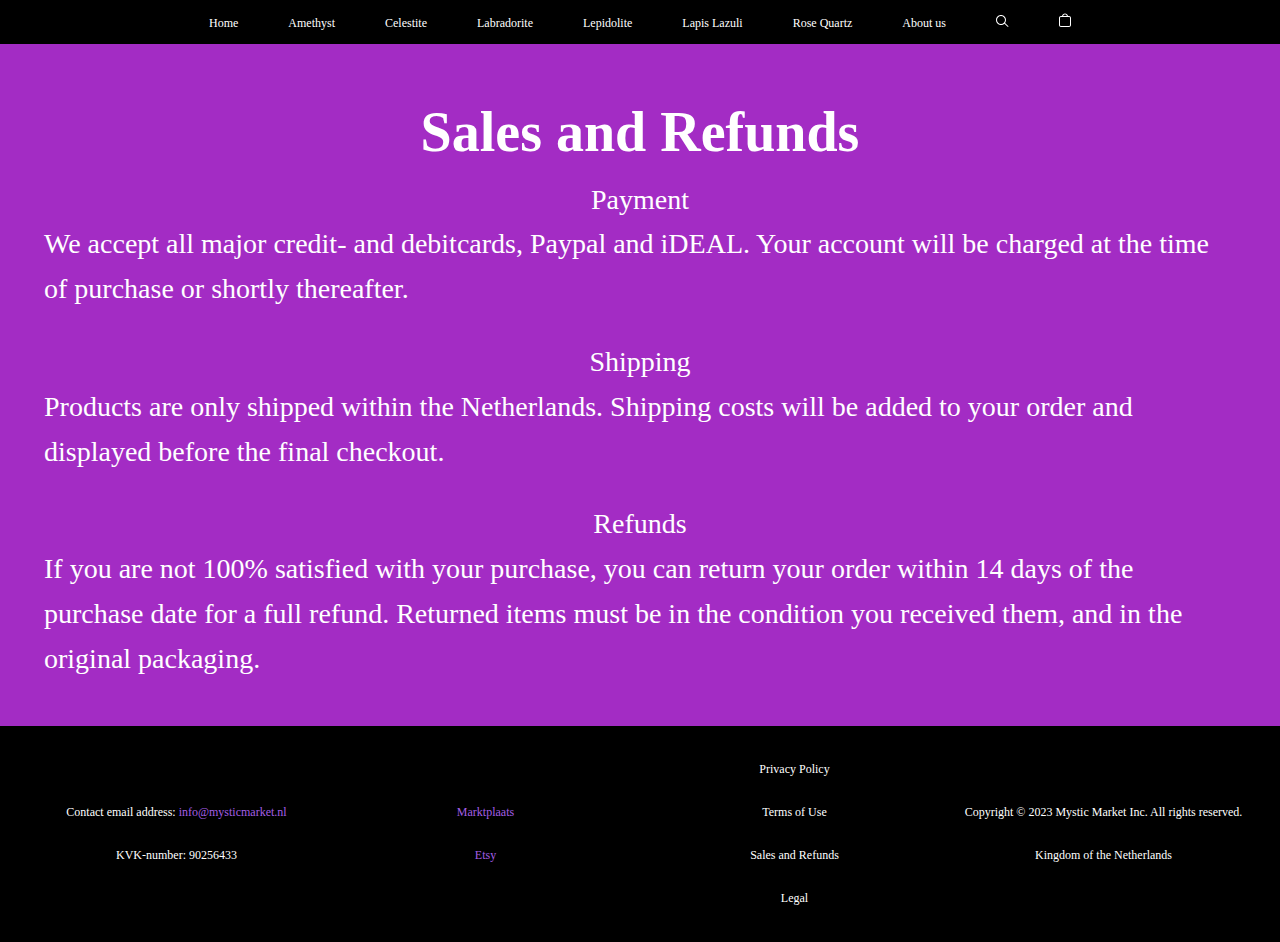
<file: mystic-market/sales-and-refunds.html>
<!DOCTYPE html>
<html lang="en">
<head>
    <meta charset="UTF-8">
    <meta name="viewport" content="width=device-width, initial-scale=1.0">
    <title>Mystic Market</title>
    <link rel="stylesheet" href="styles.css">
</head>
<body>
    <header>
        <nav>
            <ul class="nav-list">
                <li>
                    <a href="index.html">Home</a>
                </li>
                <li>
                    <a href="amethyst.html">Amethyst</a>
                </li>
                <li>
                    <a href="celestite.html">Celestite</a>
                </li>
                <li>
                    <a href="labradorite.html">Labradorite</a>
                </li>
                <li>
                    <a href="lepidolite.html">Lepidolite</a>
                </li>
                <li>
                    <a href="lapis-lazuli.html">Lapis Lazuli</a>
                </li>
                <li>
                    <a href="rose-quartz.html">Rose Quartz</a>
                </li>
                <li>
                    <a href="about-us.html">About us</a>
                </li>
                <li>
                    <a href="#" id="loupe-icon">
                        <svg width="13" height="12" viewBox="0 0 13 12" fill="none" xmlns="http://www.w3.org/2000/svg">
                            <path fill-rule="evenodd" clip-rule="evenodd" d="M9 5C9 7.20914 7.20914 9 5 9C2.79086 9 1 7.20914 1 5C1 2.79086 2.79086 1 5 1C7.20914 1 9 2.79086 9 5ZM8.43047 8.63758C7.53514 9.48225 6.32803 10 5 10C2.23858 10 0 7.76142 0 5C0 2.23858 2.23858 0 5 0C7.76142 0 10 2.23858 10 5C10 6.0725 9.66232 7.06613 9.08749 7.88038L12.3536 11.1464C12.5488 11.3417 12.5488 11.6583 12.3536 11.8536C12.1583 12.0488 11.8417 12.0488 11.6464 11.8536L8.43047 8.63758Z" fill="white"/>
                        </svg>
                    </a>
                </li>
                <li>
                    <a href="#" id="shopping-bag-icon">
                        <svg width="12" height="14" viewBox="0 0 12 14" fill="none" xmlns="http://www.w3.org/2000/svg">
                            <path fill-rule="evenodd" clip-rule="evenodd" d="M4.06301 3C4.28503 2.13739 5.06808 1.5 6 1.5C6.93192 1.5 7.71497 2.13739 7.93699 3H4.06301ZM3.04148 3C3.27952 1.58114 4.5135 0.5 6 0.5C7.4865 0.5 8.72048 1.58114 8.95852 3H10C11.1046 3 12 3.89543 12 5V12C12 13.1046 11.1046 14 10 14H2C0.895431 14 0 13.1046 0 12V5C0 3.89543 0.895431 3 2 3H3.04148ZM1 5C1 4.44772 1.44772 4 2 4H10C10.5523 4 11 4.44772 11 5V12C11 12.5523 10.5523 13 10 13H2C1.44772 13 1 12.5523 1 12V5Z" fill="white"/>
                        </svg>
                        <div id="bag-display">0</div>
                    </a>
                </li>
            </ul>
        </nav>
    </header>
    <div id="modal-loupe" class="modal">
        <div class="modal-wrapper-loupe">
            <div id="modal-search-bar" class="modal-search-bar">
                <input type="text" id="search-input" placeholder="Search mysticmarket.nl" />
            </div>
            <div id="modal-search-result" class="modal-search-result"></div>
        </div>
    </div>
    <div id="modal" class="modal">
        <div class="modal-wrapper">
            <div id="shopping-bag-contents" class="modal-content"></div>
            <div id="modal-footer" class="modal-footer"></div>
        </div>
    </div>
    <main>
        <section class="other-2" id="other-2">

            <h1 class="other-heading">Sales and Refunds</h1>

            <h2 class="other-heading-2">Payment</h2>
            <p class="other-text">We accept all major credit- and debitcards, Paypal and iDEAL. Your account will be charged at the time of purchase or shortly thereafter.</p>

            <h2 class="other-heading-2">Shipping</h2>
            <p class="other-text">Products are only shipped within the Netherlands. Shipping costs will be added to your order and displayed before the final checkout.</p>

            <h2 class="other-heading-2">Refunds</h2>
            <p class="other-text">If you are not 100% satisfied with your purchase, you can return your order within 14 days of the purchase date for a full refund. Returned items must be in the condition you received them, and in the original packaging.</p>
            
        </section>
    </main>
    <footer class="footer">
        <div class="footer-column">
            <p>Contact email address: <a href="mailto:info@mysticmarket.nl" class="email-link">info@mysticmarket.nl</a></p>
            <p>KVK-number: 90256433</p>
        </div>
        <div class="footer-column">
            <p><a href="https://www.marktplaats.nl/u/mystic-market/48514668/" class="marktplaats-link" target="_blank">Marktplaats</a></p>
            <p><a href="https://www.etsy.com/shop/Mystic-Market" class="etsy-link" target="_blank">Etsy</a></p>
        </div>
        <div class="footer-column">
            <p>
                <a href="privacy-policy.html" class="footer-link">Privacy Policy</a>
            </p>
            <p>
                <a href="terms-of-use.html" class="footer-link">Terms of Use</a>
            </p>
            <p>
                <a href="sales-and-refunds.html" class="footer-link">Sales and Refunds</a>
            </p>
            <p>
                <a href="legal.html" class="footer-link">Legal</a>
            </p>
        </div>
        <div class="footer-column">
            <p>Copyright © 2023 Mystic Market Inc. All rights reserved.</p>
            <p>Kingdom of the Netherlands</p>
        </div>
    </footer>
    <script src="script.js"></script>
</body>
</html>
</file>
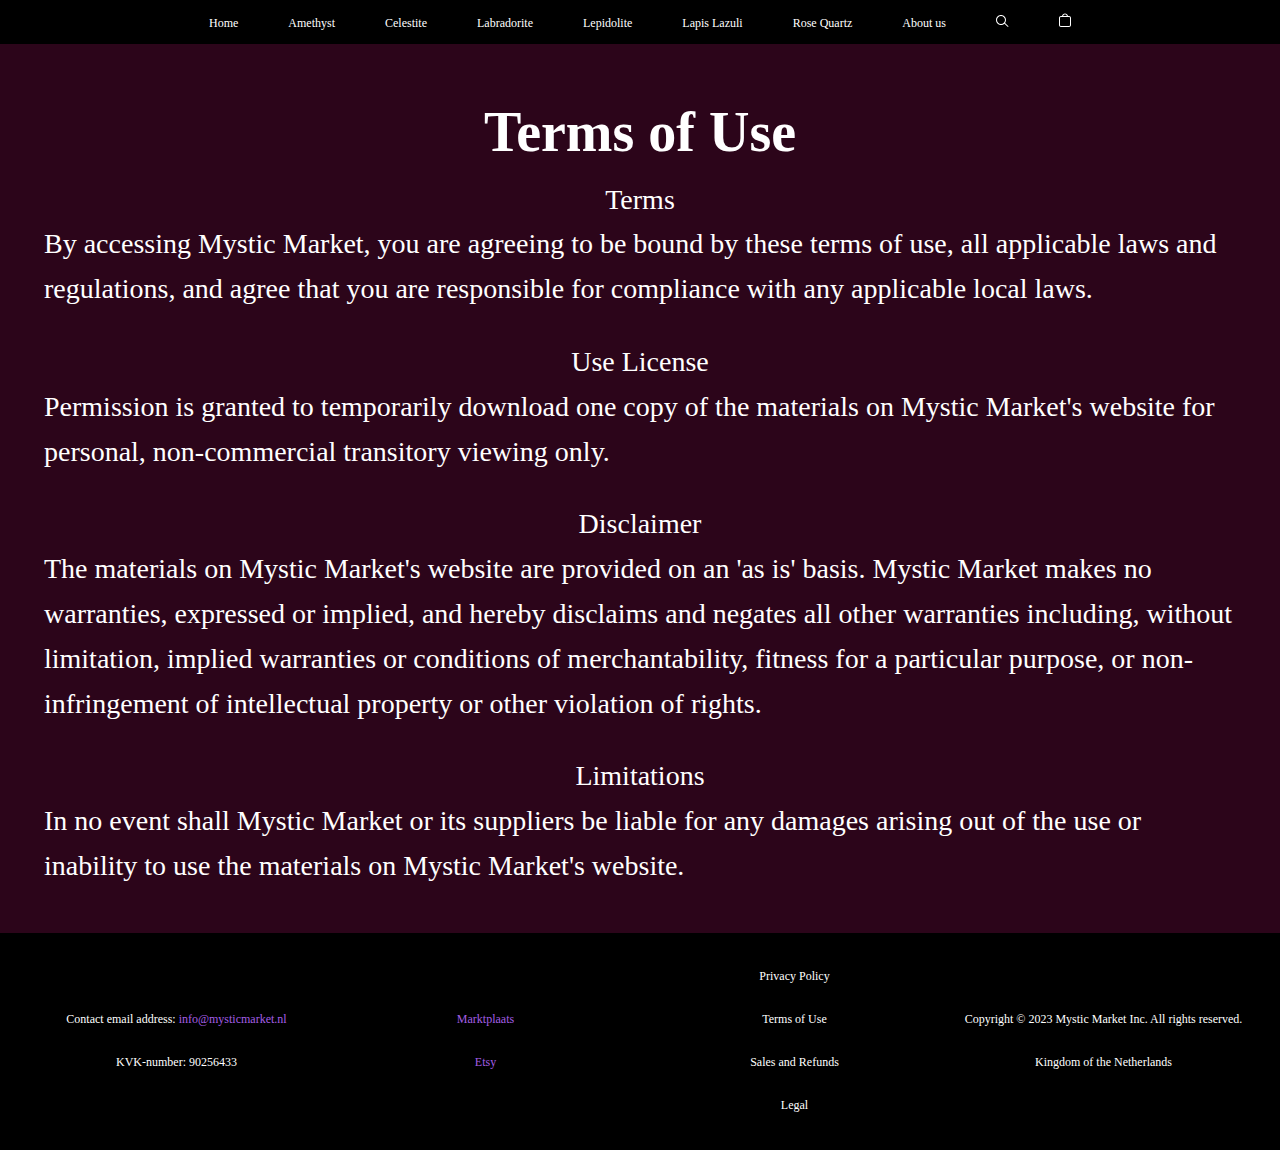
<file: mystic-market/terms-of-use.html>
<!DOCTYPE html>
<html lang="en">
<head>
    <meta charset="UTF-8">
    <meta name="viewport" content="width=device-width, initial-scale=1.0">
    <title>Mystic Market</title>
    <link rel="stylesheet" href="styles.css">
</head>
<body>
    <header>
        <nav>
            <ul class="nav-list">
                <li>
                    <a href="index.html">Home</a>
                </li>
                <li>
                    <a href="amethyst.html">Amethyst</a>
                </li>
                <li>
                    <a href="celestite.html">Celestite</a>
                </li>
                <li>
                    <a href="labradorite.html">Labradorite</a>
                </li>
                <li>
                    <a href="lepidolite.html">Lepidolite</a>
                </li>
                <li>
                    <a href="lapis-lazuli.html">Lapis Lazuli</a>
                </li>
                <li>
                    <a href="rose-quartz.html">Rose Quartz</a>
                </li>
                <li>
                    <a href="about-us.html">About us</a>
                </li>
                <li>
                    <a href="#" id="loupe-icon">
                        <svg width="13" height="12" viewBox="0 0 13 12" fill="none" xmlns="http://www.w3.org/2000/svg">
                            <path fill-rule="evenodd" clip-rule="evenodd" d="M9 5C9 7.20914 7.20914 9 5 9C2.79086 9 1 7.20914 1 5C1 2.79086 2.79086 1 5 1C7.20914 1 9 2.79086 9 5ZM8.43047 8.63758C7.53514 9.48225 6.32803 10 5 10C2.23858 10 0 7.76142 0 5C0 2.23858 2.23858 0 5 0C7.76142 0 10 2.23858 10 5C10 6.0725 9.66232 7.06613 9.08749 7.88038L12.3536 11.1464C12.5488 11.3417 12.5488 11.6583 12.3536 11.8536C12.1583 12.0488 11.8417 12.0488 11.6464 11.8536L8.43047 8.63758Z" fill="white"/>
                        </svg>
                    </a>
                </li>
                <li>
                    <a href="#" id="shopping-bag-icon">
                        <svg width="12" height="14" viewBox="0 0 12 14" fill="none" xmlns="http://www.w3.org/2000/svg">
                            <path fill-rule="evenodd" clip-rule="evenodd" d="M4.06301 3C4.28503 2.13739 5.06808 1.5 6 1.5C6.93192 1.5 7.71497 2.13739 7.93699 3H4.06301ZM3.04148 3C3.27952 1.58114 4.5135 0.5 6 0.5C7.4865 0.5 8.72048 1.58114 8.95852 3H10C11.1046 3 12 3.89543 12 5V12C12 13.1046 11.1046 14 10 14H2C0.895431 14 0 13.1046 0 12V5C0 3.89543 0.895431 3 2 3H3.04148ZM1 5C1 4.44772 1.44772 4 2 4H10C10.5523 4 11 4.44772 11 5V12C11 12.5523 10.5523 13 10 13H2C1.44772 13 1 12.5523 1 12V5Z" fill="white"/>
                        </svg>
                        <div id="bag-display">0</div>
                    </a>
                </li>
            </ul>
        </nav>
    </header>
    <div id="modal-loupe" class="modal">
        <div class="modal-wrapper-loupe">
            <div id="modal-search-bar" class="modal-search-bar">
                <input type="text" id="search-input" placeholder="Search mysticmarket.nl" />
            </div>
            <div id="modal-search-result" class="modal-search-result"></div>
        </div>
    </div>
    <div id="modal" class="modal">
        <div class="modal-wrapper">
            <div id="shopping-bag-contents" class="modal-content"></div>
            <div id="modal-footer" class="modal-footer"></div>
        </div>
    </div>
    <main>
        <section class="other-2" id="other-2">

            <h1 class="other-heading">Terms of Use</h1>

            <h2 class="other-heading-2">Terms</h2>
            <p class="other-text">By accessing Mystic Market, you are agreeing to be bound by these terms of use, all applicable laws and regulations, and agree that you are responsible for compliance with any applicable local laws.</p>

            <h2 class="other-heading-2">Use License</h2>
            <p class="other-text">Permission is granted to temporarily download one copy of the materials on Mystic Market's website for personal, non-commercial transitory viewing only.</p>

            <h2 class="other-heading-2">Disclaimer</h2>
            <p class="other-text">The materials on Mystic Market's website are provided on an 'as is' basis. Mystic Market makes no warranties, expressed or implied, and hereby disclaims and negates all other warranties including, without limitation, implied warranties or conditions of merchantability, fitness for a particular purpose, or non-infringement of intellectual property or other violation of rights.</p>

            <h2 class="other-heading-2">Limitations</h2>
            <p class="other-text">In no event shall Mystic Market or its suppliers be liable for any damages arising out of the use or inability to use the materials on Mystic Market's website.</p>

        </section>
    </main>
    <footer class="footer">
        <div class="footer-column">
            <p>Contact email address: <a href="mailto:info@mysticmarket.nl" class="email-link">info@mysticmarket.nl</a></p>
            <p>KVK-number: 90256433</p>
        </div>
        <div class="footer-column">
            <p><a href="https://www.marktplaats.nl/u/mystic-market/48514668/" class="marktplaats-link" target="_blank">Marktplaats</a></p>
            <p><a href="https://www.etsy.com/shop/Mystic-Market" class="etsy-link" target="_blank">Etsy</a></p>
        </div>
        <div class="footer-column">
            <p>
                <a href="privacy-policy.html" class="footer-link">Privacy Policy</a>
            </p>
            <p>
                <a href="terms-of-use.html" class="footer-link">Terms of Use</a>
            </p>
            <p>
                <a href="sales-and-refunds.html" class="footer-link">Sales and Refunds</a>
            </p>
            <p>
                <a href="legal.html" class="footer-link">Legal</a>
            </p>
        </div>
        <div class="footer-column">
            <p>Copyright © 2023 Mystic Market Inc. All rights reserved.</p>
            <p>Kingdom of the Netherlands</p>
        </div>
    </footer>
    <script src="script.js"></script>
</body>
</html>
</file>
<file: mystic-market/styles.css>
/* Body (all html's) */

body {
    font-family: 'Palatino', 'Palatino Linotype', 'Book Antiqua', 'URW Palladio L', serif;
    line-height: 1.6;
    margin: 0;
    padding: 0;
}



/* Header (all html"s) */

header {
    background: #000000;
    width: 100%;
    height: 44px;
    display: flex;
    justify-content: center;
    align-items: center;
    position: fixed;
    z-index: 2;
}

.nav-list {
    list-style: none;
    display: flex;
    justify-content: center;
    align-items: center;
    padding: 0;
    margin: 0;
}

.nav-list li {
    margin-right: 50px;
}

.nav-list li:last-child {
    margin-right: 0;
}

nav a {
    font-size: 12px;
    font-weight: 400;
    color: #ffffff;
    text-decoration: none;
}

#shopping-bag-icon {
    position: relative;
}

#bag-display {
    position: absolute;
    top: -14px;
    right: -14px;
    background-color: #A45EE5;
    font-size: 12px;
    font-weight: 400;
    color: #ffffff;
    font-family: 'Palatino', 'Palatino Linotype', 'Book Antiqua', 'URW Palladio L', serif;
    border-radius: 50%;
    width: 20px;
    height: 20px;
    display: flex;
    justify-content: center;
    align-items: center;
    display: none;
}



/* Shopping-bag (all html"s) */

#modal .modal-content .empty-message {
    text-align: center;
    padding-top: 22px;
    padding-bottom: 22px;
    margin: 0;
    border: 0;
}

.modal {
    display: none;
    position: fixed;
    z-index: 1;
    width: 100%;
    height: 100%;
    overflow: auto;
    background-color: rgba(0,0,0,0.9);
}

.modal-wrapper {
    position: relative;
    top: 0;
    left: 50%;
    transform: translateX(-50%);
    width: calc(100% / 3);
    padding-top: 88px;
    padding-bottom: 44px;
}

.modal-content {
    padding-top: 22px;
    padding-bottom: 22px;
    padding-left: 44px;
    padding-right: 44px;
    border: 2px solid white;
    font-size: 12px;
    font-weight: 400;
    color: #ffffff;
    flex-direction: column;
}

.modal-footer {
    padding-top: 44px;
    padding-bottom: 44px;
    padding-left: 44px;
    padding-right: 44px;
    border-left: 2px solid white;
    border-right: 2px solid white;
    border-bottom: 2px solid white;
    font-size: 12px;
    font-weight: 400;
    color: #ffffff;
    align-items: center;
}

.bag-item {
    padding-top: 44px;
    padding-bottom: 44px;
    border-bottom: 2px solid white;
    display: flex;
    align-items: center;
    justify-content: space-around;
    width: 100%;
}

.bag-item > div, .bag-item > img {
    flex: 1 1 auto; 
    text-align: center;
    max-width: calc(100% / 5);
    overflow: auto;
    object-fit: contain;
}

.bag-item:only-child {
    padding-top: 22px;
    padding-bottom: 22px;
}

.bag-item:first-child {
    padding-top: 22px;
}

.bag-item:last-child {
    padding-bottom: 22px;
    border-bottom: none;
}

.quantity-button {
    width: 44px;
    height: 44px;
    border: 2px solid white;
    background: transparent;
    font-size: 12px;
    font-weight: 400;
    color: #ffffff;
    cursor: pointer;
    background-color: #000000;
}

.quantity-button:active {
    opacity: 0.5;
}

.checkout-button {
    height: 44px;
    width: 186px;
    border: 2px solid white;
    background: transparent;
    font-family: 'Palatino', 'Palatino Linotype', 'Book Antiqua', 'URW Palladio L', serif;
    font-size: 12px;
    font-weight: 400;
    color: #ffffff;
    cursor: pointer;
    background-color: #000000;
}

.checkout-button:active {
    opacity: 0.5;
}



/* Loupe (all html"s) */

.modal-wrapper-loupe {
    position: relative;
    top: 0;
    left: 50%;
    transform: translateX(-50%);
    width: calc(100% / 3);
    padding-top: 88px;
    padding-bottom: 44px;
}

#search-input {
  font-family: 'Palatino', 'Palatino Linotype', 'Book Antiqua', 'URW Palladio L', serif;
  font-size: 12px;
  font-weight: 400;
  width: 100%;
  background-color: transparent;
  color: white;
  border-top: none;
  border-right: none;
  border-left: none;
  border-bottom: 2px solid white;
}

.modal-search-bar {
    padding: 44px;
    border: 2px solid white;
}

.modal-search-result {
    padding-left: 44px;
    padding-right: 44px;
    border-left: 2px solid white;
    border-right: 2px solid white;
    border-bottom: 2px solid white;
    font-size: 12px;
    font-weight: 400;
    color: #ffffff;
}

.search-item {
    border-bottom: 2px solid white;
}

.search-item:last-child {
    border-bottom: none;
}

.search-item:hover {
    background-color: rgba(255, 255, 255, 0.2);
}

.search-item a {
    color: white;
    text-decoration: none;
    display: flex;
    padding-top: 44px;
    padding-bottom: 44px;
}

.search-item-text {
    text-align: center;
}

.search-item-image, .search-item-text {
    display: flex;
    justify-content: center;
    align-items: center;
    width: 50%;
}



/* Intro (index.html) */

.intro {
    width: 100%;
    height: 580px;
    display: grid;
    grid-template-rows: 1fr auto 1fr;
    align-items: center;
    padding-top: 44px;
}

.intro h1 {
    font-size: 56px;
    font-weight: 600;
    color: #ffffff;
    text-align: center;
    grid-row: 1;
    margin: 0;
    margin-top: 3mm;
}

.intro p {
    font-size: 28px;
    font-weight: 400;
    color: #ffffff;
    text-align: center;
    grid-row: 2;
    margin: 0;
}

.intro p span {
    display: block;
}

.intro a {
    font-size: 21px;
    font-weight: 400;
    color: #ffffff;
    margin: 0 20px;
    text-decoration: none;
}

.intro a span {
    display: inline;
}

.intro a:hover span {
    text-decoration: underline;
}

.intro-links {
    display: flex;
    justify-content: center;
    grid-row: 3;
    margin: 0;
    margin-bottom: 6mm;
}



/* Crystals (index.html) */

.crystals {
    display: grid;
    grid-template-columns: repeat(2, 1fr);
    gap: 44px;
    padding: 44px 44px 0 44px;
    background-color: #000000;
}

.crystal-box {
    padding: 44px 44px 0 44px;
    cursor: pointer;
    height: 624px;
    box-sizing: border-box;
    display: flex;
    flex-direction: column;
}

.black-box {
    width: 100%;
    height: 50%;
    background-color: black;
    margin-bottom: 44px;
}

.crystal-box h2, .crystal-box p {
    flex: 1;
    align-items: center;
    justify-content: center;
    margin: 0;
}

.crystal-box h2 {
    font-size: 56px;
    font-weight: 600;
    color: #ffffff;
    text-align: center;
}

.crystal-box p {
    font-size: 28px;
    font-weight: 400;
    color: #ffffff;
    text-align: center;
}

.black-box {
    display: flex;
    align-items: center;
    justify-content: center;
    position: relative;
}

.carousel {
    display: flex;
    overflow: hidden;
    width: 100%;
    height: 100%;
}

.carousel__item {
    width: 40%;
    height: 40%;
    object-fit: contain;
    opacity: 0.5;
    transition: all 0.5s;
    transform: translateY(60%)
}

.carousel__item:nth-child(2) {
    opacity: 1;
    transform: scale(2) translateY(40%);
}

.btn {
    transform: translateY(-25%);
    width: 56px;
    height: 56px;
    margin: 0;
    padding: 0;
    background-color: transparent;
    border: none;
    cursor: pointer;
    font-size: 56px;
    font-weight: 600;
    color: #ffffff;
}



/* Crystals-2 (all html's) */

.crystals-2 {
    display: grid;
    grid-template-columns: 1fr;
    gap: 44px;
    padding: 44px 44px 0 44px;
    position: relative;
    background-color: #000000;
}

.crystal-box-2 {
    height: 624px;
    box-sizing: border-box;
    display: flex;
    position: relative;
}

.crystal-box-2 .black-box-2 {
    width: calc(50% - 22px);
    height: calc(100% - 88px);
    margin: 44px 22px 44px 44px;
    background-color: #000000;
}

.product-container-2 {
  display: flex;
  align-items: center;
  justify-content: center;
  height: 100%;
  width: 100%;
  overflow: hidden;
  position: relative;
}

.product-image-2 {
  width: 85%;
  max-height: 85%;
  object-fit: contain;
}

.text-box {
    position: relative;
}

.crystal-box-2 .text-box {
    width: calc(50% - 22px);
    height: calc(100% - 88px);
    margin: 44px 44px 44px 22px;
}

.crystal-box-2 h1 {
    font-size: 28px;
    font-weight: 400;
    color: #ffffff;
    text-align: center;
    margin: 0;
}

.crystal-box-2 p {
    font-size: 12px;
    font-weight: 400;
    color: #ffffff;
    margin: 0;
    padding-top: 28px;
    padding-bottom: 28px;
}

.crystal-box-2 .text-box p:first-of-type {
    padding-top: 56px;
    padding-bottom: 28px;
}

.crystal-box-2 .text-box p:last-of-type {
    padding-top: 28px;
    padding-bottom: 56px;
}

.info-bar {
    display: flex;
    position: absolute;
    height: 44px;
    background-color: #000000;
    left: 0;
    bottom: 0;
    width: calc((100% - 44px) / (4 / 3))
}

.buy-bar {
    display: flex;
    position: absolute;
    height: 44px;
    background-color: #000000;
    right: 0;
    bottom: 0;
    width: calc((100% - 44px) / (4 / 1))
}

.bar-part {
    display: flex;
    align-items: center;
    justify-content: center;
    flex: 1;
    font-family: 'Palatino', 'Palatino Linotype', 'Book Antiqua', 'URW Palladio L', serif;
    font-size: 12px;
    font-weight: 400;
    color: #ffffff;
}

.bar-part.price {
    border-bottom: 2px solid #ffffff;
    border-top: 2px solid #ffffff;
    border-left: 2px solid #ffffff;
}

.bar-part.unit {
    border-bottom: 2px solid #ffffff;
    border-top: 2px solid #ffffff;
    border-left: 2px solid #ffffff;
    border-right: 2px solid #ffffff;
}

.bar-part.status {
    border-bottom: 2px solid #ffffff;
    border-top: 2px solid #ffffff;
    border-right: 2px solid #ffffff;
}

.bar-part.buy-button {
    border: 2px solid #ffffff;
    cursor: pointer;
    background-color: #000000;
}

.buy-button:active {
    opacity: 0.5;
}



/* Footer (all html's) */

.footer {
    display: flex;
    justify-content: space-between;
    background-color: #000000;
    padding: 22px;
}

.footer-column {
    flex: 1;
    display: flex;
    flex-direction: column;
    align-items: center;
    justify-content: center;
}
.footer p {
    color: #ffffff;
    font-size: 12px;
    font-weight: 400;
}

.email-link {
    color: #A45EE5;
    text-decoration: none;
}

.marktplaats-link {
    color: #A45EE5;
    text-decoration: none;
}

.etsy-link {
    color: #A45EE5;
    text-decoration: none;
}

.footer-link {
  text-decoration: none;
  color: #ffffff;
}



/* Other and Other-2 */

.other-heading {
    font-size: 56px;
    font-weight: 600;
    color: white;
    margin: 0;
    text-align: center;
}

.other-heading-2 {
    font-size: 28px;
    font-weight: 400;
    color: white;
    margin: 0;
    text-align: center;
}

.other-text {
    font-size: 28px;
    font-weight: 400;
    color: white;
    margin: 0;
}

.other {
    padding: 88px 44px 44px 44px;
}

.other p {
    padding-top: 14px;
    padding-bottom: 14px;
}

.other p:first-of-type {
    padding-top: 0;
    padding-bottom: 14px;
}

.other p:last-of-type {
    padding-top: 14px;
    padding-bottom: 0;
}

.other-2 {
    padding: 88px 44px 44px 44px;
}

.other-2 p {
    padding-top: 0;
    padding-bottom: 28px;
}

.other-2 p:last-of-type {
    padding-top: 0;
    padding-bottom: 0;
}



/* Background (all html's) */

.color-transition {
  transition: background-color 1.5s;
}
</file>
